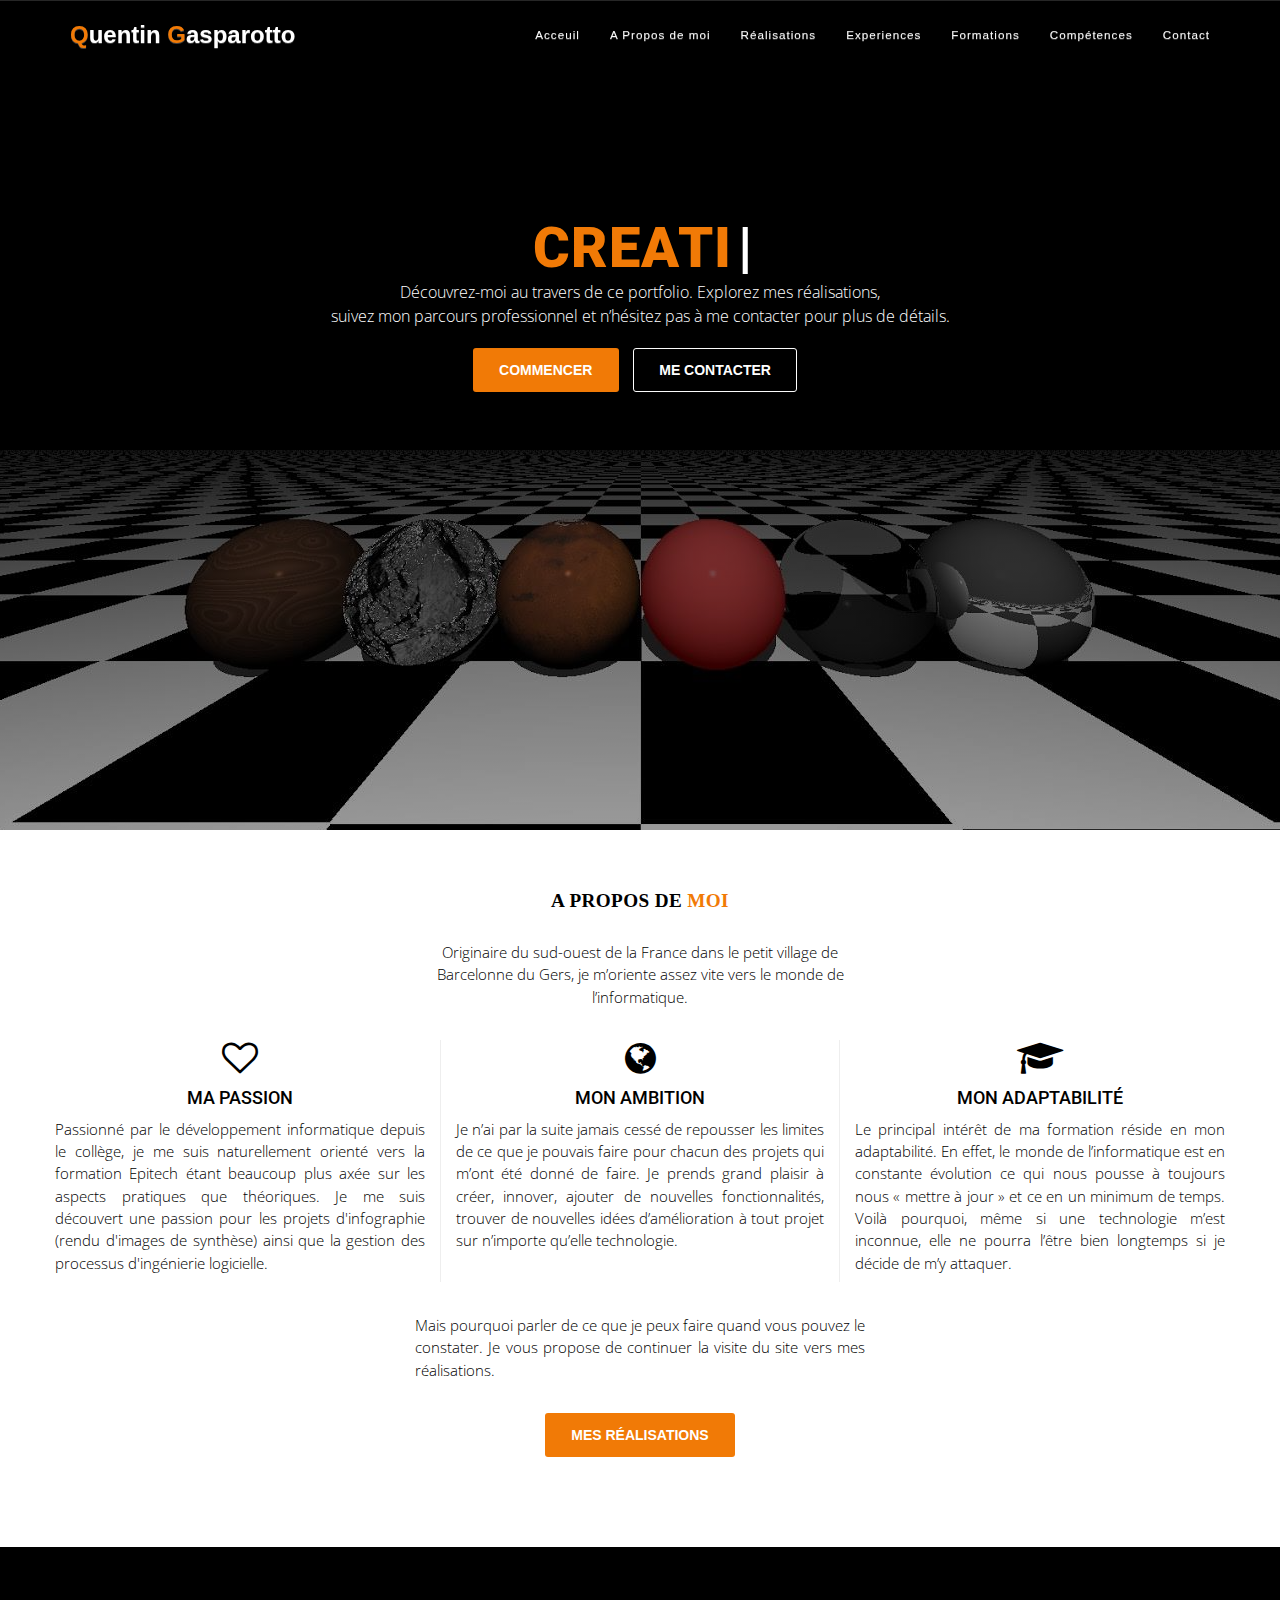
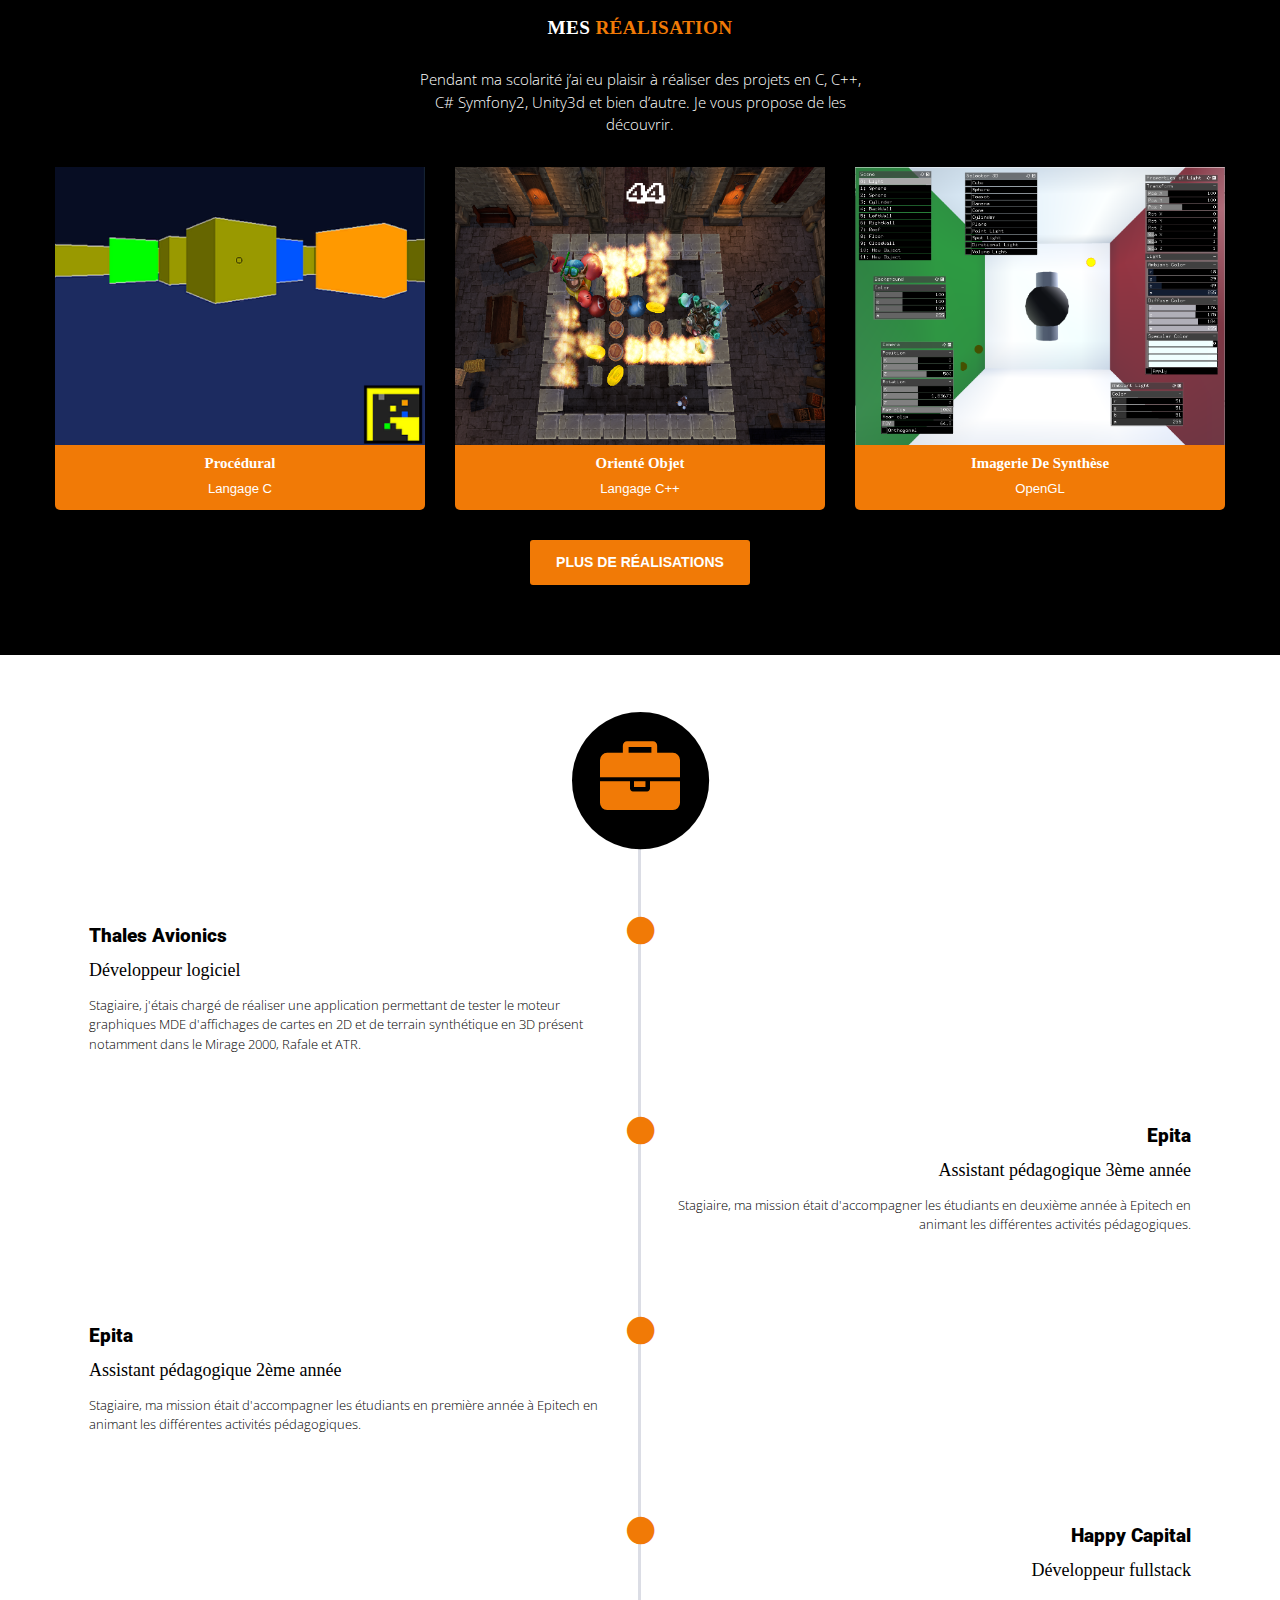
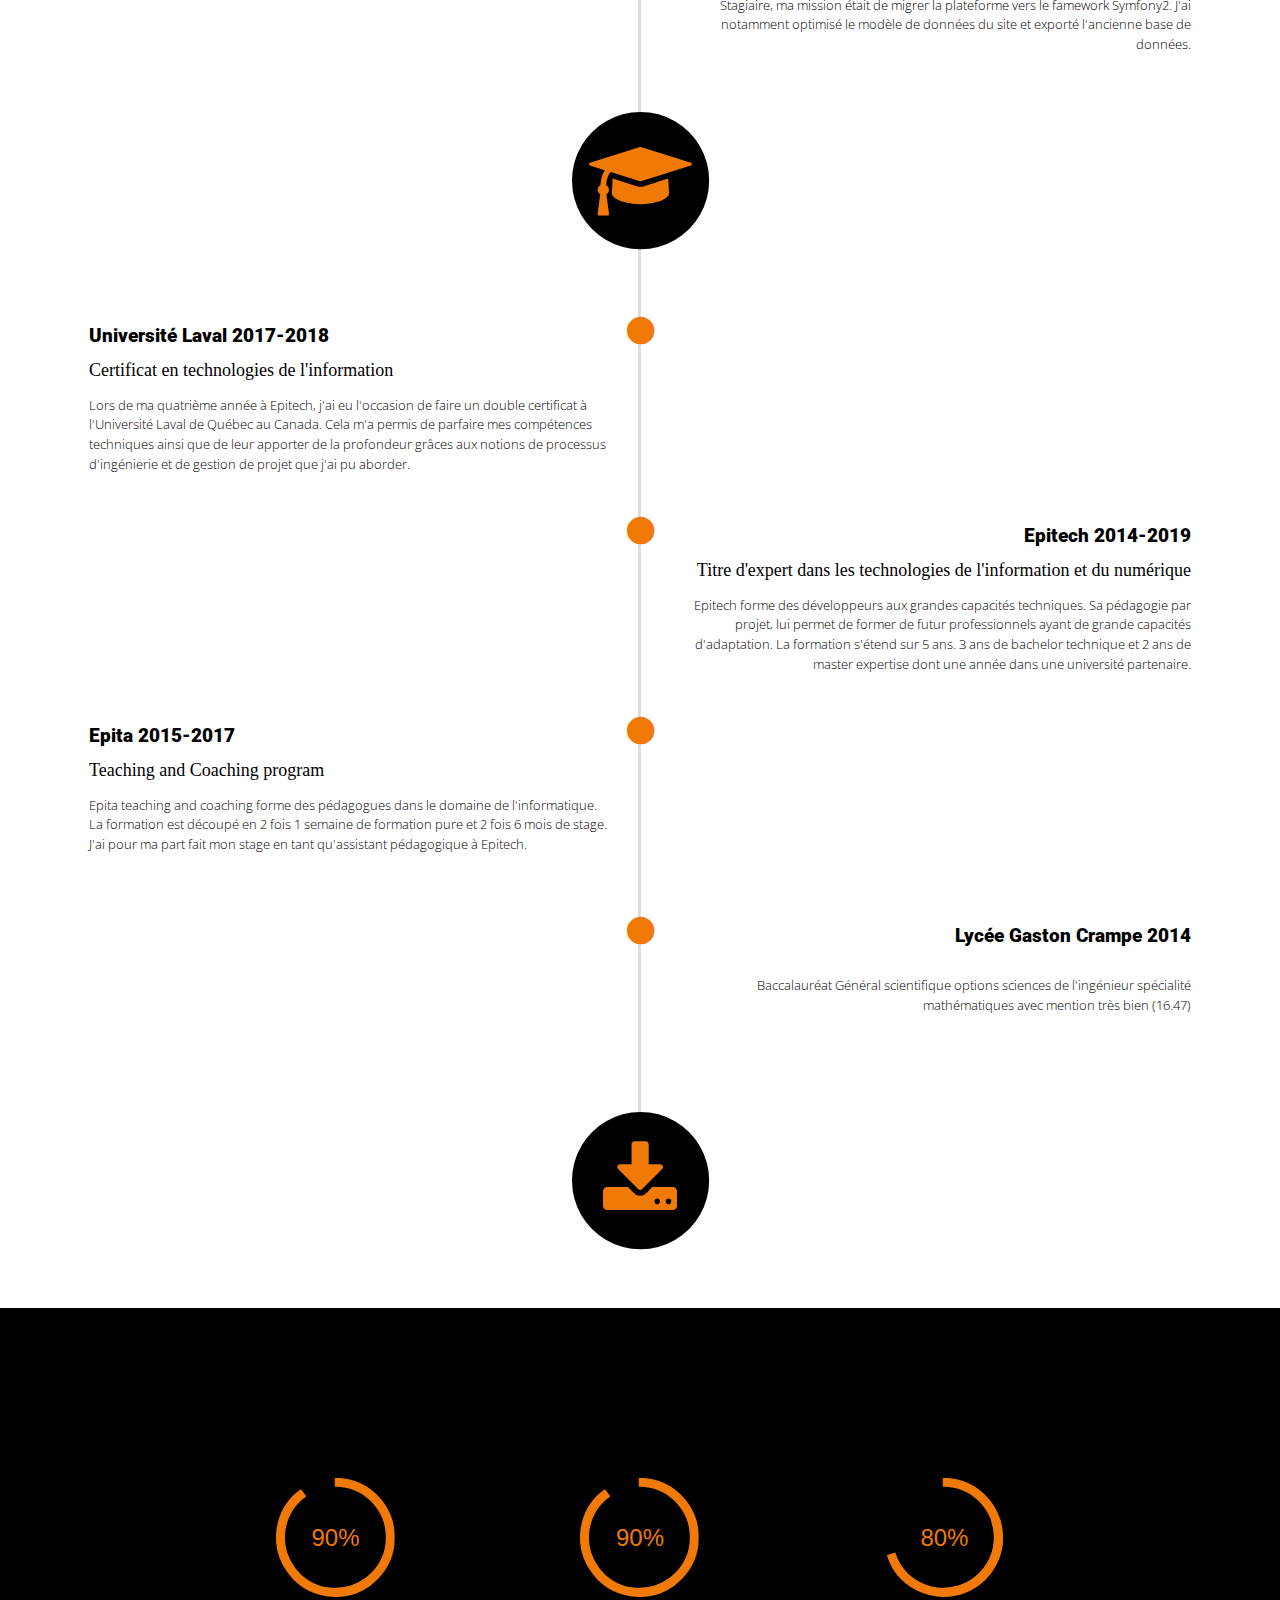
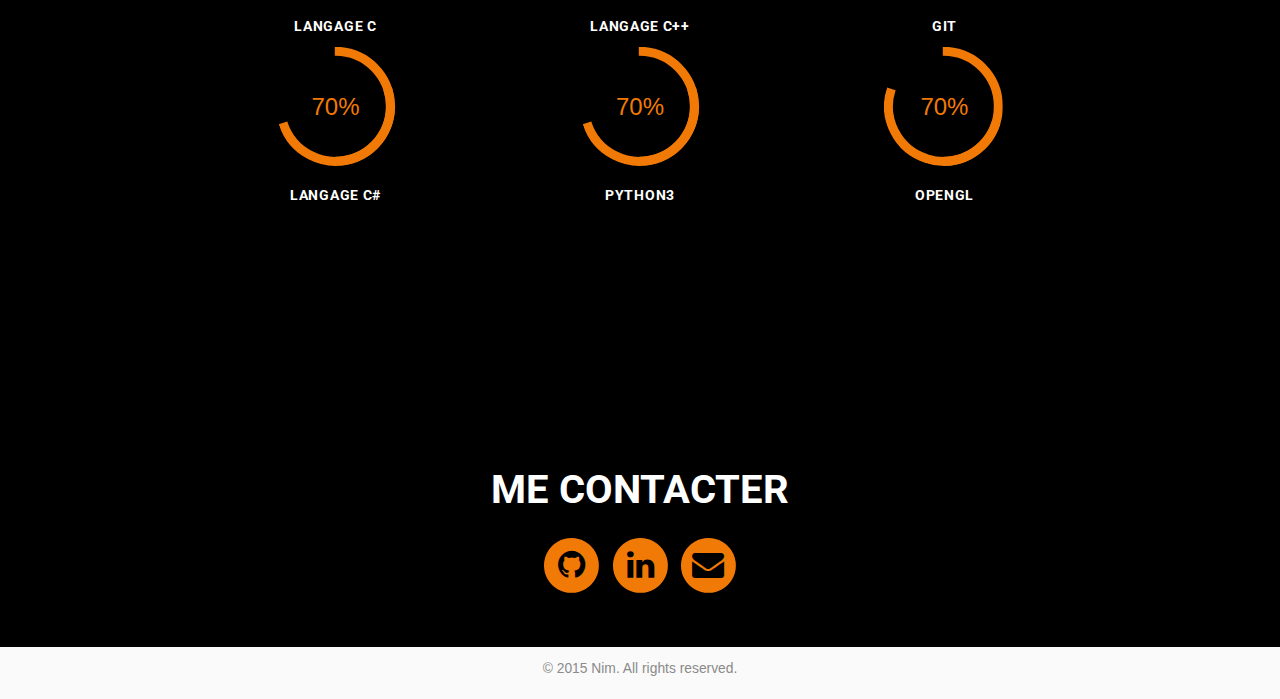
<file: index.html>
<!DOCTYPE html>
<!--
++++++++++++++++++++++++++++++++++++++++++++++++++++++
AUTHOR : Vijayan PP
PROJECT :NIM
VERSION : 1.1
++++++++++++++++++++++++++++++++++++++++++++++++++++++
-->
<html>
<head>
    <meta charset="utf-8">
    <meta name="viewport" content="width=devidev-width, initial-scale=1.0, maximum-scale=1.0, user-scalable=no">
    <meta http-equiv="X-UA-Compatible" content="IE=edge">
    <title>Quentin Gasparotto</title>

    <!-- [ FONT-AWESOME ICON ]
        =========================================================================================================================-->
    <link rel="stylesheet" type="text/css" href="library/font-awesome-4.3.0/css/font-awesome.min.css">

    <!-- [ PLUGIN STYLESHEET ]
        =========================================================================================================================-->
    <link rel="shortcut icon" type="image/x-icon" href="images/icon.png">
    <link rel="stylesheet" type="text/css" href="css/animate.css">
    <link rel="stylesheet" type="text/css" href="css/owl.carousel.css">
    <link rel="stylesheet" type="text/css" href="css/owl.theme.css">
    <link rel="stylesheet" type="text/css" href="css/magnific-popup.css">
    <!-- [ Boot STYLESHEET ]
        =========================================================================================================================-->
    <link rel="stylesheet" type="text/css" href="library/bootstrap/css/bootstrap-theme.min.css">
    <link rel="stylesheet" type="text/css" href="library/bootstrap/css/bootstrap.css">
    <!-- [ DEFAULT STYLESHEET ]
    =========================================================================================================================-->
    <link rel="stylesheet" type="text/css" href="css/style.css">
    <link rel="stylesheet" type="text/css" href="css/responsive.css">
    <link rel="stylesheet" type="text/css" href="css/color/orange.css">

    <!--Extension stylesheet-->
    <link rel="stylesheet" type="text/css" href="css/timeline.css">
    <link rel="icon" href="images/favicon.ico" />
    <link rel="stylesheet" type="text/css" href="library/circle.css">
</head>
<body >
<!-- [ LOADERs ]
================================================================================================================================-->
<div class="preloader">
    <div class="loader theme_background_color">
        <span></span>

    </div>
</div>
<!-- [ /PRELOADER ]
=============================================================================================================================-->
<!-- [WRAPPER ]
=============================================================================================================================-->
<div class="wrapper">
    <!-- [NAV]
   ============================================================================================================================-->
    <!-- Navigation
     ==========================================-->
    <nav  class="nim-menu navbar navbar-default navbar-fixed-top">
        <div class="container">
            <!-- Brand and toggle get grouped for better mobile display -->
            <div class="navbar-header">
                <button type="button" class="navbar-toggle collapsed" data-toggle="collapse" data-target="#bs-example-navbar-collapse-1">
                    <span class="sr-only">Toggle navigation</span>
                    <span class="icon-bar"></span>
                    <span class="icon-bar"></span>
                    <span class="icon-bar"></span>
                </button>
                <a class="navbar-brand" href="index.html" style="text-transform: none;"><span class="themecolor">Q</span>uentin <span class="themecolor">G</span>asparotto</a>
            </div>

            <!-- Collect the nav links, forms, and other content for toggling -->
            <div class="collapse navbar-collapse" id="bs-example-navbar-collapse-1">
                <ul class="nav navbar-nav navbar-right">
                    <li><a href="#home" class="page-scroll">Acceuil</a></li>
                    <li><a href="#about" class="page-scroll">A Propos de moi</a></li>
                    <li><a href="#work" class="page-scroll">Réalisations</a></li>
                    <li><a href="#exp" class="page-scroll">Experiences</a></li>
                    <li><a href="#formation" class="page-scroll">Formations</a></li>
                    <li><a href="#skills" class="page-scroll">Compétences</a></li>
                    <li><a href="#contact" class="page-scroll">Contact</a></li>
                </ul>
            </div><!-- /.navbar-collapse -->
        </div><!-- /.container-fluid -->
    </nav>


    <!-- [/NAV]
  ============================================================================================================================-->

    <!-- [/MAIN-HEADING]
  ============================================================================================================================-->
    <section class="main-heading" id="home">
        <div class="overlay">
            <div class="container">
                <div class="row">
                    <div class="main-heading-content col-md-12 col-sm-12 text-center">
                        <h1 class="main-heading-title"><span class="main-element themecolor" data-elements="Creatif,Ambitieux,Rigoureux"></span></h1>
                        <p class="main-heading-text">
                            Découvrez-moi au travers de ce portfolio. Explorez mes réalisations,<br/>
                            suivez mon parcours professionnel et n’hésitez pas à me contacter pour plus de détails.
                        </p>
                        <div class="btn-bar">
                            <a href="#about" class="btn btn-custom theme_background_color page-scroll">Commencer</a>
                            <a href="#contact" class="btn btn-custom-outline page-scroll">Me contacter</a>
                        </div>
                    </div>
                </div>
            </div>
        </div>

    </section>

    <!-- [/MAIN-HEADING]
    ============================================================================================================================-->


    <!-- [ABOUTME]
    ============================================================================================================================-->
    <section class="aboutus white-background black" id="about">
        <div class="container">
            <div class="row">
                <div class="col-md-12 text-center black">
                    <h3 class="title">A PROPOS DE <span class="themecolor">MOI</span></h3>
                    <p class="a-slog">
                        Originaire du sud-ouest de la France dans le petit village de Barcelonne du Gers, je m’oriente assez vite vers le monde de l’informatique.
                    </p>
                </div>
            </div>
            <div class="gap">

            </div>

            <div class="row about-box">
                <div class="col-sm-4 text-center">
                    <div class="margin-bottom">
                        <i class="fa fa-heart-o"></i>
                        <h4>MA PASSION</h4>
                        <p class="black">
                            Passionné par le développement informatique depuis le collège, je me suis naturellement orienté vers la formation Epitech étant beaucoup plus axée sur les aspects pratiques que théoriques.
                            Je me suis découvert une passion pour les projets d'infographie (rendu d'images de synthèse) ainsi que la gestion des processus d'ingénierie logicielle.
                        </p>
                    </div> <!-- / margin -->
                </div> <!-- /col -->
                <div class="col-sm-4 about-line text-center">
                    <div class="margin-bottom">
                        <i class="fa fa-globe"></i>
                        <h4>MON AMBITION</h4>
                        <p class="black">
                            Je n’ai par la suite jamais cessé de repousser les limites de ce que je pouvais faire pour chacun des projets qui m’ont été donné de faire. Je prends grand plaisir à créer, innover, ajouter de nouvelles fonctionnalités, trouver de nouvelles idées d’amélioration à tout projet sur n’importe qu’elle technologie.
                        </p>
                    </div> <!-- / margin -->
                </div><!-- /col -->
                <div class="col-sm-4 text-center">
                    <div class="margin-bottom">
                        <i class="fa fa-graduation-cap"></i>
                        <h4>MON ADAPTABILITÉ</h4>
                        <p class="black">
                            Le principal intérêt de ma formation réside en mon adaptabilité. En effet, le monde de l’informatique est en constante évolution ce qui nous pousse à toujours nous « mettre à jour » et ce en un minimum de temps. Voilà pourquoi, même si une technologie m’est inconnue, elle ne pourra l’être bien longtemps si je décide de m’y attaquer.
                        </p>
                    </div> <!-- / margin -->
                </div><!-- /col -->
                <div class="row">
                    <div class="col-md-12 text-center black">
                        <p class="a-slog">
                            Mais pourquoi parler de ce que je peux faire quand vous pouvez le constater. Je vous propose de continuer la visite du site vers mes réalisations.
                        </p>
                        <div class="gap"></div>
                        <a href="#work" class="btn btn-custom theme_background_color page-scroll">Mes réalisations</a>
                    </div>
                </div>
            </div> <!-- /row -->




        </div>
    </section>


    <!-- [/ABOUTME]
    ============================================================================================================================-->



    <!-- [RECENT-WORKS]
    ============================================================================================================================-->
    <section class="recent-works text-center" id="work">
        <div class="container">
            <div class="row">
                <div class="col-md-12">
                    <h3 class="title">Mes <span class="themecolor">Réalisation</span></h3>
                    <p class="a-slog">
                        Pendant ma scolarité j’ai eu plaisir à réaliser des projets en C, C++, C# Symfony2, Unity3d et bien d’autre. Je vous propose de les découvrir.
                    </p>
                </div>
            </div>

            <div class="gap"></div>

            <div class="row">
                <div class="col-sm-4 port-item margin-bottom">
                    <div class="item-img-wrap">
                        <img src="images/wolf/wolf_sokoban.png" class="img-responsive" alt="workimg">
                        <div class="item-img-overlay">
                            <a href="images/wolf/wolf_sokoban.png" class="show-image">
                                <span></span>
                            </a>
                        </div>
                    </div>
                    <div class="work-desc">
                        <h3>Procédural</h3>
                        <span>Langage C</span>
                    </div>
                </div> <!-- /portfolio-item -->

                <div class="col-sm-4 port-item margin-bottom">
                    <div class="item-img-wrap">
                        <img src="images/bomberman/bomberman.png" class="img-responsive" alt="workimg">
                        <div class="item-img-overlay">
                            <a href="images/bomberman/bomberman.png" class="show-image">
                                <span></span>
                            </a>
                        </div>
                    </div>
                    <div class="work-desc">
                        <h3>Orienté Objet</h3>
                        <span>Langage C++</span>
                    </div>
                </div> <!-- /portfolio-item -->

                <div class="col-sm-4 port-item margin-bottom">
                    <div class="item-img-wrap">
                        <img src="images/info/scene.PNG" class="img-responsive" alt="workimg">
                        <div class="item-img-overlay">
                            <a href="images/info/scene.PNG" class="show-image">
                                <span></span>
                            </a>
                        </div>
                    </div>
                    <div class="work-desc">
                        <h3>Imagerie de synthèse</h3>
                        <span>OpenGL</span>
                    </div>
                </div> <!-- /portfolio-item -->
            </div> <!-- /row -->

            <div class="row">
                <div class="col-md-12 text-center">
                    <a href="Portfolio-Quentin-Gasparotto.pdf" target="_blank" class="btn btn-custom theme_background_color">Plus de réalisations</a>
                </div>
            </div> <!-- /row -->

        </div> <!-- /container -->
    </section>
    <!-- / Portfolio -->


    <!-- [/OUR-RECENT WORKS]
    ============================================================================================================================-->

    <!-- [EXPERIENCE]
   ============================================================================================================================-->
    <section class="our-team white-background black">
        <div class="container">
            <div class="row text-center">

                <!-- timeline -->
                <div id="experience-timeline" class="timeline">
                    <!-- Experience section -->
                    <div id="exp" class="timeline-section timeline-row">
                        <div class="timeline-cursor fa-stack fa-5x">
                            <i class="fa fa-circle fa-stack-2x"></i>
                            <i class="fa fa-briefcase fa-stack-1x themecolor"></i>
                        </div>
                    </div>

                    <!-- Experiences -->
                    <div class="timeline-section timeline-row">
                        <div class="timeline-inner-section left">
                            <h3 class="timeline-title">Thales Avionics</h3>
                            <h4 class="timeline-subtitle">Développeur logiciel</h4>
                            <p class="timeline-description">
                                Stagiaire, j'étais chargé de réaliser une application permettant de tester
                                le moteur graphiques MDE d'affichages de cartes en 2D et de terrain synthétique en 3D
                                présent notamment dans le Mirage 2000, Rafale et ATR.
                            </p>
                        </div>
                        <div class="timeline-cursor fa fa-circle fa-2x themecolor"></div>
                    </div>
                    <div class="timeline-section timeline-row">
                        <div class="timeline-inner-section right">
                            <h3 class="timeline-title">Epita</h3>
                            <h4 class="timeline-subtitle">Assistant pédagogique 3ème année</h4>
                            <p class="timeline-description">
                                Stagiaire, ma mission était d'accompagner les étudiants en deuxième
                                année à Epitech en animant les différentes activités pédagogiques.
                            </p>
                        </div>
                        <div class="timeline-cursor fa fa-circle fa-2x themecolor"></div>
                    </div>
                    <div class="timeline-section timeline-row">
                        <div class="timeline-inner-section left">
                            <h3 class="timeline-title">Epita</h3>
                            <h4 class="timeline-subtitle">Assistant pédagogique 2ème année</h4>
                            <p class="timeline-description">
                                Stagiaire, ma mission était d'accompagner les étudiants en première
                                année à Epitech en animant les différentes activités pédagogiques.
                            </p>
                        </div>
                        <div class="timeline-cursor fa fa-circle fa-2x themecolor"></div>
                    </div>
                    <div class="timeline-section timeline-row">
                        <div class="timeline-inner-section right">
                            <h3 class="timeline-title">Happy Capital</h3>
                            <h4 class="timeline-subtitle">Développeur fullstack</h4>
                            <p class="timeline-description">
                                Stagiaire, ma mission était de migrer la plateforme vers le famework
                                Symfony2. J'ai notamment optimisé le modèle de données du site et
                                exporté l'ancienne base de données.
                            </p>
                        </div>
                        <div class="timeline-cursor fa fa-circle fa-2x themecolor"></div>
                    </div>




                    <!-- Education section -->
                    <div id="formation" class="timeline-section timeline-row">
                        <div class="timeline-cursor fa-stack fa-5x">
                            <i class="fa fa-circle fa-stack-2x"></i>
                            <i class="fa fa-graduation-cap fa-stack-1x themecolor"></i>
                        </div>
                    </div>

                    <!-- Grades -->
                    <div class="timeline-section timeline-row">
                        <div class="timeline-inner-section left">
                            <h3>Université Laval 2017-2018</h3>
                            <h4>Certificat en technologies de l'information</h4>
                            <p>
                                Lors de ma quatrième année à Epitech, j'ai eu l'occasion de faire un double certificat
                                à l'Université Laval de Québec au Canada. Cela m'a permis de parfaire mes compétences
                                techniques ainsi que de leur apporter de la profondeur grâces aux notions de processus
                                d'ingénierie et de gestion de projet que j'ai pu aborder.
                            </p>
                        </div>
                        <div class="timeline-cursor fa fa-circle fa-2x themecolor"></div>
                    </div>
                    <div class="timeline-section timeline-row">
                        <div class="timeline-inner-section right">
                            <h3>Epitech 2014-2019</h3>
                            <h4>Titre d'expert dans les technologies de l'information et du numérique</h4>
                            <p>
                                Epitech forme des développeurs aux grandes capacités techniques.
                                Sa pédagogie par projet, lui permet de former de futur professionnels
                                ayant de grande capacités d'adaptation. La formation s'étend sur 5 ans.
                                3 ans de bachelor technique et 2 ans de master expertise dont une année dans
                                une université partenaire.
                            </p>
                        </div>
                        <div class="timeline-cursor fa fa-circle fa-2x themecolor"></div>
                    </div>
                    <div class="timeline-section timeline-row">
                        <div class="timeline-inner-section left">
                            <h3>Epita 2015-2017</h3>
                            <h4>Teaching and Coaching program</h4>
                            <p>
                                Epita teaching and coaching forme des pédagogues dans le domaine de l'informatique.
                                La formation est découpé en 2 fois 1 semaine de formation pure et 2 fois
                                6 mois de stage. J'ai pour ma part fait mon stage en tant qu'assistant pédagogique
                                à Epitech.
                            </p>
                        </div>
                        <div class="timeline-cursor fa fa-circle fa-2x themecolor"></div>
                    </div>
                    <div class="timeline-section timeline-row">
                        <div class="timeline-inner-section right">
                            <h3>Lycée Gaston Crampe 2014</h3>
                            <h4></h4>
                            <p>
                                Baccalauréat Général scientifique options sciences de l'ingénieur
                                spécialité mathématiques avec mention très bien (16.47)
                            </p>
                        </div>
                        <div class="timeline-cursor fa fa-circle fa-2x themecolor"></div>
                    </div>

                    <div class="timeline-section">
                        <div class="timeline-cursor fa-stack fa-5x">
                            <a href="CV-Quentin-Gasparotto-Dev.pdf" target="_blank" style="color: black;">
                                <i class="fa fa-circle fa-stack-2x"></i>
                                <i class="fa fa-download fa-stack-1x themecolor"></i>
                            </a>
                        </div>
                    </div>
                </div>
            </div>
        </div>
    </section>

    <!-- [/EXPERIENCE]
    ============================================================================================================================-->

    <!-- [CONTACT]
    ============================================================================================================================-->
    <section class="inspiration" id="skills">
        <div class="overlay">
            <div class="container">
                <div class="row text-center">

                    <!--===================    C     ========================-->

                    <div class="col-md-3 col-sm-6" style="display: inline-block;float:none;">
                        <div class="our-stats-box text-center">
                            <div class="c100 p90 themecolor" style="float:none;margin:0;display: inline-block;">
                                <span>90%</span>
                                <div class="slice">
                                    <div class="bar"></div>
                                    <div class="fill"></div>
                                </div>
                            </div>
                            <div class="our-stat-info">
                                <h5>Langage C</h5>
                            </div>
                        </div>
                    </div>

                    <!--===================    C++   ========================-->

                    <div class="col-md-3 col-sm-6" style="display: inline-block;float:none;">
                        <div class="our-stats-box text-center">
                            <div class="c100 p90 themecolor" style="float:none;margin:0;display: inline-block;">
                                <span>90%</span>
                                <div class="slice">
                                    <div class="bar"></div>
                                    <div class="fill"></div>
                                </div>
                            </div>
                            <div class="our-stat-info">
                                <h5>Langage C++</h5>
                            </div>
                        </div>
                    </div>

                    <!--===================    Git    ========================-->

                    <div class="col-md-3 col-sm-6" style="display: inline-block;float:none;">
                        <div class="our-stats-box text-center">
                            <div class="c100 p70 themecolor" style="float:none;margin:0;display: inline-block;">
                                <span>80%</span>
                                <div class="slice">
                                    <div class="bar"></div>
                                    <div class="fill"></div>
                                </div>
                            </div>
                            <div class="our-stat-info">
                                <h5>Git</h5>
                            </div>
                        </div>
                    </div>

                    <!--===================    C#    ========================-->

                    <div class="col-md-3 col-sm-6" style="display: inline-block;float:none;">
                        <div class="our-stats-box text-center">
                            <div class="c100 p70 themecolor" style="float:none;margin:0;display: inline-block;">
                                <span>70%</span>
                                <div class="slice">
                                    <div class="bar"></div>
                                    <div class="fill"></div>
                                </div>
                            </div>
                            <div class="our-stat-info">
                                <h5>Langage C#</h5>
                            </div>
                        </div>
                    </div>

                    <!--=================   Python    ======================-->

                    <div class="col-md-3 col-sm-6" style="display: inline-block;float:none;">
                        <div class="our-stats-box text-center">
                            <div class="c100 p70 themecolor" style="float:none;margin:0;display: inline-block;">
                                <span>70%</span>
                                <div class="slice">
                                    <div class="bar"></div>
                                    <div class="fill"></div>
                                </div>
                            </div>
                            <div class="our-stat-info">
                                <h5>Python3</h5>
                            </div>
                        </div>
                    </div>

                    <!--=================    OpenGL   ====================-->

                    <div class="col-md-3 col-sm-6" style="display: inline-block;float:none;">
                        <div class="our-stats-box text-center">
                            <div class="c100 p80 themecolor" style="float:none;margin:0;display: inline-block;">
                                <span>70%</span>
                                <div class="slice">
                                    <div class="bar"></div>
                                    <div class="fill"></div>
                                </div>
                            </div>
                            <div class="our-stat-info">
                                <h5>OpenGL</h5>
                            </div>
                        </div>
                    </div>
                </div>
            </div>
            <div class="row" style="margin: 50px 0;" id="contact">
                <article class="col-md-12 text-center">
                    <div class="intermediate-container">
                        <div class="heading">
                            <h2>Me contacter</h2>
                        </div>
                        <div class="fa fa-stack fa-2x">
                            <a href="https://github.com/GasparQ" target="_blank" style="color: black;">
                                <i class="fa fa-circle fa-stack-2x themecolor"></i>
                                <i class="fa fa-github fa-stack-1x"></i>
                            </a>
                        </div>
                        <div class="fa fa-stack fa-2x">
                            <a href="https://www.linkedin.com/in/quentin-gasparotto/" target="_blank" style="color: black;">
                                <i class="fa fa-circle fa-stack-2x themecolor"></i>
                                <i class="fa fa-linkedin fa-stack-1x"></i>
                            </a>
                        </div>
                        <div class="fa fa-stack fa-2x">
                            <a href="mailto:quentin.gasparotto@epitech.eu" target="_blank" style="color: black;">
                                <i class="fa fa-circle fa-stack-2x themecolor"></i>
                                <i class="fa fa-envelope fa-stack-1x"></i>
                            </a>
                        </div>
                    </div>
                </article>
            </div>
        </div>
    </section>

    <!-- [/CONTACT]
    ============================================================================================================================-->

    <!-- [FOOTER]
    ============================================================================================================================-->

    <footer class="site-footer section-spacing text-center " id="eight">
        <div class="container">
            <div class="row">
                <div class="col-md-4" style="display: inline-block;float: none;"> <small>&copy; 2015 Nim. All rights reserved.</small></div>
            </div>
        </div>
    </footer>

    <!-- [/FOOTER]
    ============================================================================================================================-->



</div>


<!-- [ /WRAPPER ]
=============================================================================================================================-->

<!-- [ DEFAULT SCRIPT ] -->
<script src="library/modernizr.custom.97074.js"></script>
<script src="library/jquery-1.11.3.min.js"></script>
<script src="library/bootstrap/js/bootstrap.js"></script>
<script type="text/javascript" src="js/jquery.easing.1.3.js"></script>
<!-- [ PLUGIN SCRIPT ] -->
<script src="library/vegas/vegas.min.js"></script>
<script src="js/plugins.js"></script>
<!-- [ TYPING SCRIPT ] -->
<script src="js/typed.js"></script>
<!-- [ COUNT SCRIPT ] -->
<script src="js/fappear.js"></script>
<script src="js/jquery.countTo.js"></script>
<!-- [ SLIDER SCRIPT ] -->
<script src="js/owl.carousel.js"></script>
<script src="js/jquery.magnific-popup.min.js" type="text/javascript"></script>
<script type="text/javascript" src="js/SmoothScroll.js"></script>

<!-- [ COMMON SCRIPT ] -->
<script src="js/common.js"></script>

</body>


</html>
</file>
<file: css/style.css>
/*
++++++++++++++++++++++++++++++++++++++++++++++++++++++
AUTHOR : Vijayan PP
PROJECT : Nim-MUTLIT PURPOSE LANDING PAGE TEMPLATE
VERSION : 1.1
++++++++++++++++++++++++++++++++++++++++++++++++++++++
*/



/*++++++++++++++++++++++++++++++++++++++++++++++++++++++
	INDEX
++++++++++++++++++++++++++++++++++++++++++++++++++++++
	1> IMPORT FONTS
	2> RESET
	3> GENERAL
        4> TYPOGRAPHY
        5> BUTTON
        6> PRELOADER
	7> NAVIGATION
        8> MAIN HEADER
        9> ABOUT US
       10> OUR WORKS
       11> OUR TEAM
       12> INSPIRATION
       13> TESTIMONIAL
       14> OUR STATS      
       15> SERVICES
       16> CONTACT US
       17> SITE-FOOTER
       18> ANIMATION

       
-------------------------------------------------------*/





/*++++++++++++++++++++++++++++++++++++++++++++++++++++++
	IMPORT FONTS
++++++++++++++++++++++++++++++++++++++++++++++++++++++*/
@import url('http://fonts.googleapis.com/css?family=Roboto:400,900italic,900,700italic,700,500italic,500,400italic,300italic,300,100italic,100');
@import url('http://fonts.googleapis.com/css?family=Open+Sans:300italic,400italic,600italic,700italic,800italic,400,300,600,700,800');


/*++++++++++++++++++++++++++++++++++++++++++++++++++++++
	RESET
++++++++++++++++++++++++++++++++++++++++++++++++++++++*/

*{ 
	padding: 0; 
	margin: 0; 
	vertical-align: baseline; 
}

html
{
    -webkit-font-smoothing:antialiased;
}

body,div,dl,dt,dd,ul,ol,li,h1,h2,h3,h4,h5,h6,pre,form,fieldset,p,blockquote,hr,th,td {
	margin:0; 
	padding:0;
}

/*++++++++++++++++++++++++++++++++++++++++++++++++++++++
	GENERAL
++++++++++++++++++++++++++++++++++++++++++++++++++++++*/
body {
	color: #fff;
	font: normal 16px "Roboto", "Helvetica Neue", Helvetica, Arial, sans-serif;
	font-weight: 300;
	background-color: #000;
	overflow-x: hidden;
	line-height: 1.5;
        font-family: 'Lato', sans-serif;
	text-rendering: optimizeLegibility !important;
	-webkit-font-smoothing: antialiased !important;
	
}



h1 strong{
	font-weight: 900;
}
h2{
	;
	line-height: 20px;
	margin:  0;
}
h3{
font-size: 1.2em;
font-weight: 900;
}

h5{
	
	font-weight: 700;
	line-height: 20px;
}
p {
    font-family: 'Open Sans', sans-serif;
    font-size:0.93em;
}


a{ 
  text-decoration: none !important;
  transition:all 0.3s linear;
  -webkit-transition:all 0.3s linear;
  -moz-transition:all 0.3s linear;
  -ms-transition:all 0.3s linear;
   -o-transition:all 0.3s linear;
  
}
ul
{
    list-style: none;
    margin:0;
    padding:0;
}
.text-capitalize
{
    text-transform: uppercase;
}

p.intro{
	font-size:0.9em;
	margin: 14px 0;
	line-height: 24px;
	font-family: 'Open Sans', sans-serif;
}
.relative
{
    position:relative;
}
.wrapper
{
    width:100%;
    height:100%;
    position:relative;
    
}

.rightText
{
text-align:justify;
}
.leftText
{
  text-align:left;
}
.RightText
{
   text-align:right;
}
.top10
{
    margin-top:1.2em;
}
.top20
{
  margin-top:1.3em;
}
.top30
{
  margin-top:2em;
}
.top40
{
    margin-top:2.2em;
}

.margin-top {
	margin-top: 30px;
}
.margin-bottom {
	margin-bottom: 30px;
}

.a-slog {
	font-size:0.93em;
	max-width: 450px;
	margin:0 auto;
        padding-top:10px;
}

.gap
{
    width:100%;
    height:2em;
}
.title {
	font-weight: 700;
	letter-spacing: 0.02em;
	text-transform: uppercase;
	font-family: 'Roboto Slab', serif;
	margin-bottom: 20px;
}
.scroll-block {
  height: 100%;
  overflow-x: hidden;
  overflow-y: auto;
  -webkit-overflow-scrolling: touch;
}
/*	TYPOGRAPHY
------------------------------*/
h1, h2, h3, h4, h5, h6,
.h1, .h2, .h3, .h4, .h5, .h6{
	font-family: 'Roboto', sans-serif;
	margin: 0;
}

/*	BUTTON
------------------------------*/
.btn {
    font-size: 14px;
    font-family: 'Source Sans Pro', sans-serif;
    text-transform: uppercase;
    border-radius: 0;
}
.btn:focus,.btn:active {
    outline: none;
    color: #ffffff;
}
.btn-custom{
	border-radius: 3px;
	padding: 0.8em 1.8em;
	color: #fff;
	font-weight: 700;
	-webkit-transition: all .5s ease-out;
	-moz-transition: all .5s ease-out;
	transition: all .5s ease-out;
	text-transform: uppercase;
}
.btn-custom:hover,.btn-custom:focus{
    color: #fff;
}
.btn-custom-outline {
	border-radius: 3px;
	padding: 0.8em 1.8em;
	color: #fff;
	font-weight: 700;
	-webkit-transition: all .5s ease-out;
	transition: all .5s ease-out;
	text-transform: uppercase;
	background-color: transparent;
	border-color: #ffffff;
}
.btn-custom-outline:hover,.btn-custom-outline:focus{
	color: #ffffff;
	background-color: rgba(255,255,255,.5);
}
.btn-bar a{
	margin-right: 10px;
}

/*	PRELOADER
------------------------------*/

div.preloader {
    position: fixed;
    left: 0;
    top: 0;
    z-index: 9999;
    width: 100%;
    height: 100%;
    overflow: visible;
    background-color: #f7f7f7;
}

@-webkit-keyframes loader {
    0%, 10%, 100% {
        width: 80px;
        height: 80px;
    }
    65% {
        width: 150px;
        height: 150px;
    }
}

@keyframes loader {
    0%, 10%, 100% {
        width: 80px;
        height: 80px;
    }
    65% {
        width: 150px;
        height: 150px;
    }
}

.loader {
    position: absolute;
    top: 50%;
    left: 50%;
    width: 80px;
    height: 80px;
    -webkit-transform: translate(-50%, -50%) rotate(45deg) translate3d(0, 0, 0);
    transform: translate(-50%, -50%) rotate(45deg) translate3d(0, 0, 0);
    -webkit-animation: loader 1.2s infinite ease-in-out;
    animation: loader 1.2s infinite ease-in-out;
    border-radius:50%;
    -webkit-border-radius:50%;
    -moz-border-radius:50%;
}

.loader span {
    position: absolute;
    display: block;
    width: 40px;
    height: 40px;
    left:50%;
    margin-left:-20px;
    top:50%;
    margin-top:20px;
    border-radius:50%;
    -webkit-animation: loaderBlock 1.2s infinite ease-in-out both;
    animation: loaderBlock 1.2s infinite ease-in-out both;
    background:#000;
}

.loader span:nth-child(1) {
    top: 0;
    left: 0;
}

.loader span:nth-child(2) {
    top: 0;
    right: 0;
    -webkit-animation: loaderBlockInverse 1.2s infinite ease-in-out both;
    animation: loaderBlockInverse 1.2s infinite ease-in-out both;
}

.loader span:nth-child(3) {
    bottom: 0;
    left: 0;
    -webkit-animation: loaderBlockInverse 1.2s infinite ease-in-out both;
    animation: loaderBlockInverse 1.2s infinite ease-in-out both;
}

.loader span:nth-child(4) {
    bottom: 0;
    right: 0;
}


/*	RAMSH-STYLE STARTS HERE
------------------------------*/
 
/* Navigation */
.nim-menu{
	padding: 10px;
	transition: all 0.8s;
        background:#000;
        border-bottom:none;
        transition:all 0.4s ease-in;
        -webkit-transition:all 0.4s ease-in;
        -moz-transition:all 0.4s ease-in;
        -ms-transition:all 0.4s ease-in;

         
}

.nim-menu a.navbar-brand {
text-transform: uppercase;
font-size: 1.5em;
font-weight: 900;
color:#fff;
}



.nim-menu.navbar-default .navbar-nav > li > a {
	
	color: #fafafa;
	letter-spacing: 1px;
        font-size:.73em;
       //text-shadow:1px 0px rgba(0,0,0,0.5);
}

.navbar-default .navbar-nav > .active > a, 
.navbar-default .navbar-nav > .active > a:hover, 
.navbar-default .navbar-nav > .active > a:focus {
	
	background-color: transparent;
	font-weight: 700;
        
}

.navbar-toggle {
	border-radius:20%;
        transition:all 1s;
        
	}
.navbar-default .navbar-toggle:hover, 
.navbar-default .navbar-toggle:focus {
	box-shadow:2px 2px 3px 3px rgba(0,0,0,0.4);
        -webkit-box-shadow:2px 2px 3px 3px rgba(0,0,0,0.4);
        -moz-box-shadow:2px 2px 3px 3px rgba(0,0,0,0.4);
        -ms-box-shadow:2px 2px 3px 3px rgba(0,0,0,0.4);
	}
.navbar-default .navbar-toggle:hover>.icon-bar {
	background-color: #FFF;
	}
        
        
       
/*	MAIN HEADING
------------------------------*/



.main-heading
{
    background-size:cover;
    background: url(../images/rt/light_effect.jpg) no-repeat fixed center center;
    color: #cfcfcf;
        margin-top:80px;
}

.overlay{
	background: -moz-linear-gradient(top,  rgba(0,0,0,0.8) 0%, rgba(0,0,0,0.73) 17%, rgba(0,0,0,0.66) 35%, rgba(0,0,0,0.55) 62%, rgba(0,0,0,0.4) 100%); /* FF3.6+ */
	background: -webkit-gradient(linear, left top, left bottom, color-stop(0%,rgba(0,0,0,0.8)), color-stop(17%,rgba(0,0,0,0.73)), color-stop(35%,rgba(0,0,0,0.66)), color-stop(62%,rgba(0,0,0,0.55)), color-stop(100%,rgba(0,0,0,0.4))); /* Chrome,Safari4+ */
	background: -webkit-linear-gradient(top,  rgba(0,0,0,0.8) 0%,rgba(0,0,0,0.73) 17%,rgba(0,0,0,0.66) 35%,rgba(0,0,0,0.55) 62%,rgba(0,0,0,0.4) 100%); /* Chrome10+,Safari5.1+ */
	background: -o-linear-gradient(top,  rgba(0,0,0,0.8) 0%,rgba(0,0,0,0.73) 17%,rgba(0,0,0,0.66) 35%,rgba(0,0,0,0.55) 62%,rgba(0,0,0,0.4) 100%); /* Opera 11.10+ */
	background: -ms-linear-gradient(top,  rgba(0,0,0,0.8) 0%,rgba(0,0,0,0.73) 17%,rgba(0,0,0,0.66) 35%,rgba(0,0,0,0.55) 62%,rgba(0,0,0,0.4) 100%); /* IE10+ */
	background: linear-gradient(to bottom,  rgba(0,0,0,0.8) 0%,rgba(0,0,0,0.73) 17%,rgba(0,0,0,0.66) 35%,rgba(0,0,0,0.55) 62%,rgba(0,0,0,0.4) 100%); /* W3C */
	filter: progid:DXImageTransform.Microsoft.gradient( startColorstr='#cc000000', endColorstr='#66000000',GradientType=0 ); /* IE6-9 */
	//background-attachment: fixed;
        height:auto;
        height:100%;
        position:relative;
}

.overlay > .container
{
    padding:170px 0px;    
}

.main-heading >.overlay
{
    height: 750px;
}
p.lead
{
   position:relative;
   top:5px;
   color:#e3e3e3;
   font-size:0.93em;
   
}

.main-heading-content {
	-webkit-transform: translateY(-50%);
	-ms-transform: translateY(-50%);
	transform: translateY(-50%);
	position: absolute;
	top: 30%;
	left: 0;
	right: 0;
}

.main-heading-title {
	font-weight: 900;
	color: #ffffff;
	text-transform: uppercase;
	font-size:3.5em;
	text-shadow: rgba(0,0,0,0.498039) 2px 2px 2px;
	letter-spacing: 0.02em;
	
}
.main-heading-title span {
	margin-left: 6px;
}
.main-heading-text {
	font-size: 16px;
	color: #ffffff;
	margin-bottom: 20px;
}
.main-cursor {
	opacity: 1;
	-webkit-animation: blink .6s infinite;
	-moz-animation: blink .6s infinite;
	-ms-animation: blink .6s infinite;
	-o-animation: blink .6s infinite;
	animation: blink .6s infinite;
}

/*----------------ABOUT US

-------------------------------------------------------*/
.aboutus>.container
{
    padding:60px 0;
  
}



 .about-box {
	overflow: hidden;
	clear: both;
	margin-bottom: 30px;
}
.about-box i {
	font-size: 36px;
}
.about-box .about-line {
	border-left: 1px solid #eee;
	border-right: 1px solid #eee;
}
.about-box h4
{
    padding-top:10px;
}
.about-box p{
	font-size:0.93em;
        padding-top:10px;
    text-align: justify;
}

/*----------------OUR WORKS

-------------------------------------------------------*/

.recent-works>.container
{
    padding:70px 0px;
}

.item-img-wrap{
    position: relative;
    text-align: center;
    overflow: hidden;
}
.item-img-wrap img{
    -webkit-transition:all 200ms linear; 
    -moz-transition:all 200ms linear; 
    -o-transition:all 200ms linear; 
    -ms-transition:all 200ms linear; 
    transition:all 200ms linear; 
   
}
.item-img-overlay{
    position: absolute;
    width:100%;
    height: 100%;
    left: 0;
    top: 0;
    
}
.item-img-overlay span{
    width: 100%;
    height: 100%;
    position: absolute;
    top: 0;
    left: 0;
    background:#222 url("../images/plus.png") center center no-repeat;
    -ms-filter: "progid:DXImageTransform.Microsoft.Alpha(Opacity=0)";
    filter: alpha(opacity=0);
    opacity: 0;
    z-index:99;
    -webkit-transition: opacity 250ms linear;
    transition: opacity 250ms linear;
}
.item-img-wrap:hover .item-img-overlay span{
    opacity: 0.6;
   
}
.item-img-wrap:hover img{
    -moz-transform: scale(1.1); 
    -webkit-transform: scale(1.1); 
    -o-transform: scale(1.1); 
    transform: scale(1.1); 
}

.work-desc{
    width: 100%;
    padding: 10px 20px;
    border-top: none;
    -webkit-border-bottom-right-radius: 5px;
	-webkit-border-bottom-left-radius: 5px;
	-moz-border-radius-bottomright: 5px;
	-moz-border-radius-bottomleft: 5px;
	border-bottom-right-radius: 5px;
	border-bottom-left-radius: 5px;
    position: relative;
}
.work-desc h3{
    margin: 0;
    padding: 0;
    font-size: 0.93em;
    font-weight: 700;
    text-transform: capitalize;
    font-family: 'Roboto Slab', serif;
    margin-bottom: 5px;
    
}

.work-desc h3 a
{
    color:#fff;
}
.work-desc span {
	margin-top: 10px;
        font-size:0.82em;
}



/*----------------OUR TEAM

-------------------------------------------------------*/
.our-team>.container
{
    padding:70px 0px;
}

.our-team h4  {
    font-family: 'Roboto Slab', serif;
   }

.our-team h4,.our-team h5
{
    padding-top:15px;
}
.our-team p{
	font-size:0.83em;
        padding-top:15px;
}
.list-inline a
{
    color:#000;
}

/*----------------INSPIRATION

-------------------------------------------------------*/
.inspiration
{
 background:url("../images/rt/rt_reflect.jpg");
 background-position: center center;
 background-attachment: fixed;
 background-size:cover;
}
.inspiration >.overlay.container
{
    padding:80px 0px;
}

.subheading h4 {
	color: #ffffff;
	font-style: italic;
	font-family: 'Roboto Slab', serif;
}
.intermediate-container .heading h2 {
	font-size: 40px;
	line-height: 47px;
	text-transform: uppercase;
	margin-top: 30px;
	color: #ffffff;
	margin-bottom: 20px;
	font-weight: 700;
}

/*	TESTIMONIAL
------------------------------*/
.client-testimonial
{
 background:url("../images/img-2.jpg");
 background-position: center center;
 background-attachment: fixed;
 background-size:cover;
}

.client-testimonial .container
{
 padding:70px 0px;
}


#testimonial {
	padding: 30px 0;
}
#testimonial .item{
    display: block;
    width: 100%;
    height: auto;
}

#testimonial .item p {
	font-weight: 400;
	margin: 30px 0;
	color: #d1d1d1;
}

/*	STATS
------------------------------*/
.our-stats {
    background: #35434f;
}

.our-stats>.container
{
    padding:60px 0px;
}

.our-stat-icon .fa {
    font-size: 60px;
    color: #fff;
    line-height: 90px;
}

.our-stat-info span {
    color: #fff;
    font-size: 32px;
    margin: 1em 0;
    line-height: 60px;
}

.our-stat-info h5 {
    color: #fff;
    line-height: 3em;
    text-transform: uppercase;
    letter-spacing: 0.05em;
    margin: 0 0;
}

/*  Services
----------------------------------------------------------------------------- */
.services >.container
{
    padding:60px;
}

.nim-service i.fa {
	float: left;
	font-size:1.6em;
	width: 70px;
        height:70px;
        background:#000;
        border-radius:50%;
        color:#fff; 
        text-align: center;
        padding-top:25px;
        transition:all 200ms ease-in;
        -webkit-transition:all 200ms ease-in;
        -moz-transition:all 200ms ease-in;
        -ms-transition:all 200ms ease-in;
}
.nim-service .nim-service-detail {
	margin-left:90px;
}
.nim-service .nim-service-detail h4 {
font-family: 'Roboto Slab', serif;
}
.nim-service .nim-service-detail p {
	color: #9aa7af;
        margin-top:10px;
        font-size:0.83em;
        color:#202020;
}

.nim-service:hover>i.fa
{
    background:#fff;
    color:#000;
    box-shadow:2px 3px 5px 8px rgba(0,0,0,0.3);
    -webkit-box-shadow:2px 3px 5px 2px rgba(0,0,0,0.3);
    -moz-box-shadow:2px 3px 5px 2px rgba(0,0,0,0.3);
    -ms-box-shadow:2px 3px 5px 2px rgba(0,0,0,0.3);
}

/*----------------CONTACTUS

-------------------------------------------------------*/
.sub-form
{
    background:#222;
}
.sub-form>.container
{
    padding:80px 0px;
}

.form-control::-webkit-input-placeholder {
 color: #8A8A8A;
}
 .form-control:-moz-placeholder {
 color: #8A8A8A;
}
 .form-control::-moz-placeholder {
 color: #8A8A8A;
}
 .form-control:-ms-input-placeholder {
 color: #8A8A8A;
}

.form-control {
  background-color: #222;
  color: #4c4c4c;
  box-shadow: none;
  height: 60px;
  font-weight: 400;
  font-size: 16px;
  padding: 0 1.5em;
}
#mc-form
{
    margin-top:50px;
    margin-left:auto;
    margin-right:auto;
    
}

.form-control:focus {
  border-color: #fa5454;
  outline: 0;
  box-shadow: none;
}

.center-block
{
    margin-left:auto;
    margin-right:auto;
}

.sub-form .btn
{ 
    padding: 1em; 
}

#mc-form .btn-default
{
    height: 60px;
}

#mc-notification {
  margin: 0.75em 0 0;
  font-weight: 400;
  color: #8A8A8A;
  font-size: 17px;
}

.error { color: #FF4C4C !important; }

.valid { color: #4CAF50 !important; }

.error i,
.valid i { padding-right: .5em; }

/*----------------SITE FOOTER

-------------------------------------------------------*/
.site-footer
{
    background:#fafafa;
    font-size:0.93em;
}
.site-footer >.container
{
    padding:10px 0;
    text-align: center;
}

.site-footer small
{ 
    display: inline-block;
}

.footer-links,.site-footer small
{ 
    margin: 0 0 .75em;
}

.site-footer small,.footer-links a
{
  color: #8A8A8A;
  font-weight: 300;
  font-size:0.93em;
}

.footer-links a:hover
{ 
    color: #fa5454;
}

.footer-links a:first-child 
{
    padding-right: .4em;
}

/*----------------SOCIAL

-------------------------------------------------------*/

.social li {
  display: inline-block;
  padding-right: .5em;
  text-align: center;
}

.social li:last-child { padding-right: 0; }

.social li a {
  display: block;
  width: 45px;
  height: 45px;
  line-height: 45px;
  color: #fff;
  border-radius: 50%;
  position: relative;
  transition: all .8s ease;
  font-size: 1.3em;
  background: #D6D6D6;
}

.social li a:hover {

  background:#000;
}


/*----------------ANIMATIONS

-------------------------------------------------------*/
@-webkit-keyframes blink {
    0% { opacity: 1; }
    50% { opacity: 1; }
    50.01% { opacity: 0; }
    100% { opacity: 0; }
}
@-moz-keyframes blink {
    0% { opacity: 1; }
    50% { opacity: 1; }
    50.01% { opacity: 0; }
    100% { opacity: 0; }
}
@-ms-keyframes blink {
    0% { opacity: 1; }
    50% { opacity: 1; }
    50.01% { opacity: 0; }
    100% { opacity: 0; }
}
@-o-keyframes blink {
    0% { opacity: 1; }
    50% { opacity: 1; }
    50.01% { opacity: 0; }
    100% { opacity: 0; }
}
@keyframes blink {
    0% { opacity: 1; }
    50% { opacity: 1; }
    50.01% { opacity: 0; }
    100% { opacity: 0; }
}
</file>
<file: css/responsive.css>
/*
++++++++++++++++++++++++++++++++++++++++++++++++++++++
[ RESPONSIVE STYLESHEET ]
AUTHOR : VIJAYAN PP
PROJECT : Nim
VERSION : 1.1
++++++++++++++++++++++++++++++++++++++++++++++++++++++
*/


/*......................................................
	DESKTOP LAYOUT
........................................................*/
@media only screen and (max-width: 900px){
    .ramsh-menu ul li:last-child::after{
        display:none;
    }
    
}


/*......................................................
	MOBILE LAYOUT
........................................................*/
</file>
<file: css/color/orange.css>
/*
++++++++++++++++++++++++++++++++++++++++++++++++++++++
AUTHOR : Vijayan PP
PROJECT :Nim
VERSION : 1.1
++++++++++++++++++++++++++++++++++++++++++++++++++++++
*/

.themecolor
{
    color:#f17a06;/*Defines the theme color*/
}

.theme_background_color,#downloadbt:hover
{
    background-color:#f17a06; /*Defines the theme bakcground color*/
}

.borderColor
{
    border-color:#000;/*Defines the color of the border*/
}
.nim-menu.navbar-default .navbar-nav > li > a:hover
 {
color:#f17a06;
}
.social li a:hover
{
    color:#f17a06;
}
.sub-footer
{
    border-top-color:#f17a06;
}

.work-desc
{
    background:#f17a06;
}
.work-desc h3
{
    color:#fff;
}


.black
{
    color:#000;
}

.white
{
    color:#fff;
}
.black-background
{
    background-color:#000;
}

.white-background
{
    background-color:#fff;
}

.grey
{
    color:#676565;
}
.grey_background_color
{
    background-color:#676565;
}

.sectionTitle hr
{
  border-color:#f17a06; 
}

.sectionTitle .line{
    border-color:#fff;
}

.sectionTitle .line hr
{
    border-color:#dbdbdb;
}

ol.type li a:hover{ color:#f17a06;}

.ramsh-menu.navbar-default .navbar-nav > li > a:hover,a.fa.fa-angle-down:hover,.navbar-default .navbar-nav > .active > a,.navbar-default .navbar-nav > .active > a:hover, 
.navbar-default .navbar-nav > .active > a:focus
{
    color:#f17a06;
}

.navbar-toggle
{
 
 color:#f17a06;
}

.owl-theme .owl-controls .owl-page.active span, 
.owl-theme .owl-controls.clickable .owl-page:hover span,#contactbtn:hover {
	
	background:#f17a06;
}
.owl-theme .owl-controls .owl-page.active span{
	background:#f17a06;
}
</file>
<file: css/timeline.css>
div.timeline
{
    width: 100%;
    height: 100%;
    position: relative;
}

div.timeline:after,
div.timeline::after
{
    content: "";
    display: block;
    position: absolute;
    top: 0;
    left: 49.8%;
    width: 3px;
    height: 100%;
    background-color: #dbdde5;
    z-index: 5;
}

div.timeline > div.timeline-section
{
    position: relative;
    margin: 0 20px;
    text-align: center;
}

div.timeline > div.timeline-section.timeline-row
{
    height: 200px;
}

div.timeline > div.timeline-section > div.timeline-inner-section
{
    position: absolute;
    width: 45%;
    margin: 0 2.5%;
}

div.timeline > div.timeline-section > div.timeline-inner-section.left
{
    text-align: left;
    left: 0;
}

div.timeline > div.timeline-section > div.timeline-inner-section.right
{
    text-align: right;
    right: 0;
}

div.timeline > div.timeline-section > div.timeline-cursor
{
    z-index: 6;
    position: relative;
    margin: -2%;
}
</file>
<file: library/circle.css>
.rect-auto,
.c100.p51 .slice,
.c100.p52 .slice,
.c100.p53 .slice,
.c100.p54 .slice,
.c100.p55 .slice,
.c100.p56 .slice,
.c100.p57 .slice,
.c100.p58 .slice,
.c100.p59 .slice,
.c100.p60 .slice,
.c100.p61 .slice,
.c100.p62 .slice,
.c100.p63 .slice,
.c100.p64 .slice,
.c100.p65 .slice,
.c100.p66 .slice,
.c100.p67 .slice,
.c100.p68 .slice,
.c100.p69 .slice,
.c100.p70 .slice,
.c100.p71 .slice,
.c100.p72 .slice,
.c100.p73 .slice,
.c100.p74 .slice,
.c100.p75 .slice,
.c100.p76 .slice,
.c100.p77 .slice,
.c100.p78 .slice,
.c100.p79 .slice,
.c100.p80 .slice,
.c100.p81 .slice,
.c100.p82 .slice,
.c100.p83 .slice,
.c100.p84 .slice,
.c100.p85 .slice,
.c100.p86 .slice,
.c100.p87 .slice,
.c100.p88 .slice,
.c100.p89 .slice,
.c100.p90 .slice,
.c100.p91 .slice,
.c100.p92 .slice,
.c100.p93 .slice,
.c100.p94 .slice,
.c100.p95 .slice,
.c100.p96 .slice,
.c100.p97 .slice,
.c100.p98 .slice,
.c100.p99 .slice,
.c100.p100 .slice {
  clip: rect(auto, auto, auto, auto);
}
.pie,
.c100 .bar,
.c100.p51 .fill,
.c100.p52 .fill,
.c100.p53 .fill,
.c100.p54 .fill,
.c100.p55 .fill,
.c100.p56 .fill,
.c100.p57 .fill,
.c100.p58 .fill,
.c100.p59 .fill,
.c100.p60 .fill,
.c100.p61 .fill,
.c100.p62 .fill,
.c100.p63 .fill,
.c100.p64 .fill,
.c100.p65 .fill,
.c100.p66 .fill,
.c100.p67 .fill,
.c100.p68 .fill,
.c100.p69 .fill,
.c100.p70 .fill,
.c100.p71 .fill,
.c100.p72 .fill,
.c100.p73 .fill,
.c100.p74 .fill,
.c100.p75 .fill,
.c100.p76 .fill,
.c100.p77 .fill,
.c100.p78 .fill,
.c100.p79 .fill,
.c100.p80 .fill,
.c100.p81 .fill,
.c100.p82 .fill,
.c100.p83 .fill,
.c100.p84 .fill,
.c100.p85 .fill,
.c100.p86 .fill,
.c100.p87 .fill,
.c100.p88 .fill,
.c100.p89 .fill,
.c100.p90 .fill,
.c100.p91 .fill,
.c100.p92 .fill,
.c100.p93 .fill,
.c100.p94 .fill,
.c100.p95 .fill,
.c100.p96 .fill,
.c100.p97 .fill,
.c100.p98 .fill,
.c100.p99 .fill,
.c100.p100 .fill {
  position: absolute;
  border: 0.08em solid;
  width: 0.84em;
  height: 0.84em;
  clip: rect(0em, 0.5em, 1em, 0em);
  border-radius: 50%;
  -webkit-transform: rotate(0deg);
  -moz-transform: rotate(0deg);
  -ms-transform: rotate(0deg);
  -o-transform: rotate(0deg);
  transform: rotate(0deg);
}
.pie-fill,
.c100.p51 .bar:after,
.c100.p51 .fill,
.c100.p52 .bar:after,
.c100.p52 .fill,
.c100.p53 .bar:after,
.c100.p53 .fill,
.c100.p54 .bar:after,
.c100.p54 .fill,
.c100.p55 .bar:after,
.c100.p55 .fill,
.c100.p56 .bar:after,
.c100.p56 .fill,
.c100.p57 .bar:after,
.c100.p57 .fill,
.c100.p58 .bar:after,
.c100.p58 .fill,
.c100.p59 .bar:after,
.c100.p59 .fill,
.c100.p60 .bar:after,
.c100.p60 .fill,
.c100.p61 .bar:after,
.c100.p61 .fill,
.c100.p62 .bar:after,
.c100.p62 .fill,
.c100.p63 .bar:after,
.c100.p63 .fill,
.c100.p64 .bar:after,
.c100.p64 .fill,
.c100.p65 .bar:after,
.c100.p65 .fill,
.c100.p66 .bar:after,
.c100.p66 .fill,
.c100.p67 .bar:after,
.c100.p67 .fill,
.c100.p68 .bar:after,
.c100.p68 .fill,
.c100.p69 .bar:after,
.c100.p69 .fill,
.c100.p70 .bar:after,
.c100.p70 .fill,
.c100.p71 .bar:after,
.c100.p71 .fill,
.c100.p72 .bar:after,
.c100.p72 .fill,
.c100.p73 .bar:after,
.c100.p73 .fill,
.c100.p74 .bar:after,
.c100.p74 .fill,
.c100.p75 .bar:after,
.c100.p75 .fill,
.c100.p76 .bar:after,
.c100.p76 .fill,
.c100.p77 .bar:after,
.c100.p77 .fill,
.c100.p78 .bar:after,
.c100.p78 .fill,
.c100.p79 .bar:after,
.c100.p79 .fill,
.c100.p80 .bar:after,
.c100.p80 .fill,
.c100.p81 .bar:after,
.c100.p81 .fill,
.c100.p82 .bar:after,
.c100.p82 .fill,
.c100.p83 .bar:after,
.c100.p83 .fill,
.c100.p84 .bar:after,
.c100.p84 .fill,
.c100.p85 .bar:after,
.c100.p85 .fill,
.c100.p86 .bar:after,
.c100.p86 .fill,
.c100.p87 .bar:after,
.c100.p87 .fill,
.c100.p88 .bar:after,
.c100.p88 .fill,
.c100.p89 .bar:after,
.c100.p89 .fill,
.c100.p90 .bar:after,
.c100.p90 .fill,
.c100.p91 .bar:after,
.c100.p91 .fill,
.c100.p92 .bar:after,
.c100.p92 .fill,
.c100.p93 .bar:after,
.c100.p93 .fill,
.c100.p94 .bar:after,
.c100.p94 .fill,
.c100.p95 .bar:after,
.c100.p95 .fill,
.c100.p96 .bar:after,
.c100.p96 .fill,
.c100.p97 .bar:after,
.c100.p97 .fill,
.c100.p98 .bar:after,
.c100.p98 .fill,
.c100.p99 .bar:after,
.c100.p99 .fill,
.c100.p100 .bar:after,
.c100.p100 .fill {
  -webkit-transform: rotate(180deg);
  -moz-transform: rotate(180deg);
  -ms-transform: rotate(180deg);
  -o-transform: rotate(180deg);
  transform: rotate(180deg);
}
.c100 {
  position: relative;
  font-size: 120px;
  width: 1em;
  height: 1em;
  border-radius: 50%;
  float: left;
  margin: 0 0.1em 0.1em 0;
  background-color: black;
}
.c100 *,
.c100 *:before,
.c100 *:after {
  -webkit-box-sizing: content-box;
  -moz-box-sizing: content-box;
  box-sizing: content-box;
}
.c100.center {
  float: none;
  margin: 0 auto;
}
.c100.big {
  font-size: 240px;
}
.c100.small {
  font-size: 80px;
}
.c100 > span {
  position: absolute;
  width: 100%;
  z-index: 1;
  left: 0;
  top: 0;
  width: 5em;
  line-height: 5em;
  font-size: 0.2em;
  /*color: black;*/
  display: block;
  text-align: center;
  white-space: nowrap;
  -webkit-transition-property: all;
  -moz-transition-property: all;
  -o-transition-property: all;
  transition-property: all;
  -webkit-transition-duration: 0.2s;
  -moz-transition-duration: 0.2s;
  -o-transition-duration: 0.2s;
  transition-duration: 0.2s;
  -webkit-transition-timing-function: ease-out;
  -moz-transition-timing-function: ease-out;
  -o-transition-timing-function: ease-out;
  transition-timing-function: ease-out;
}
.c100:after {
  position: absolute;
  top: 0.08em;
  left: 0.08em;
  display: block;
  content: " ";
  border-radius: 50%;
  /*background-color: #f5f5f5;*/
  width: 0.84em;
  height: 0.84em;
  -webkit-transition-property: all;
  -moz-transition-property: all;
  -o-transition-property: all;
  transition-property: all;
  -webkit-transition-duration: 0.2s;
  -moz-transition-duration: 0.2s;
  -o-transition-duration: 0.2s;
  transition-duration: 0.2s;
  -webkit-transition-timing-function: ease-in;
  -moz-transition-timing-function: ease-in;
  -o-transition-timing-function: ease-in;
  transition-timing-function: ease-in;
}
.c100 .slice {
  position: absolute;
  width: 1em;
  height: 1em;
  clip: rect(0em, 1em, 1em, 0.5em);
}
.c100.p1 .bar {
  -webkit-transform: rotate(3.6deg);
  -moz-transform: rotate(3.6deg);
  -ms-transform: rotate(3.6deg);
  -o-transform: rotate(3.6deg);
  transform: rotate(3.6deg);
}
.c100.p2 .bar {
  -webkit-transform: rotate(7.2deg);
  -moz-transform: rotate(7.2deg);
  -ms-transform: rotate(7.2deg);
  -o-transform: rotate(7.2deg);
  transform: rotate(7.2deg);
}
.c100.p3 .bar {
  -webkit-transform: rotate(10.8deg);
  -moz-transform: rotate(10.8deg);
  -ms-transform: rotate(10.8deg);
  -o-transform: rotate(10.8deg);
  transform: rotate(10.8deg);
}
.c100.p4 .bar {
  -webkit-transform: rotate(14.4deg);
  -moz-transform: rotate(14.4deg);
  -ms-transform: rotate(14.4deg);
  -o-transform: rotate(14.4deg);
  transform: rotate(14.4deg);
}
.c100.p5 .bar {
  -webkit-transform: rotate(18deg);
  -moz-transform: rotate(18deg);
  -ms-transform: rotate(18deg);
  -o-transform: rotate(18deg);
  transform: rotate(18deg);
}
.c100.p6 .bar {
  -webkit-transform: rotate(21.6deg);
  -moz-transform: rotate(21.6deg);
  -ms-transform: rotate(21.6deg);
  -o-transform: rotate(21.6deg);
  transform: rotate(21.6deg);
}
.c100.p7 .bar {
  -webkit-transform: rotate(25.2deg);
  -moz-transform: rotate(25.2deg);
  -ms-transform: rotate(25.2deg);
  -o-transform: rotate(25.2deg);
  transform: rotate(25.2deg);
}
.c100.p8 .bar {
  -webkit-transform: rotate(28.8deg);
  -moz-transform: rotate(28.8deg);
  -ms-transform: rotate(28.8deg);
  -o-transform: rotate(28.8deg);
  transform: rotate(28.8deg);
}
.c100.p9 .bar {
  -webkit-transform: rotate(32.4deg);
  -moz-transform: rotate(32.4deg);
  -ms-transform: rotate(32.4deg);
  -o-transform: rotate(32.4deg);
  transform: rotate(32.4deg);
}
.c100.p10 .bar {
  -webkit-transform: rotate(36deg);
  -moz-transform: rotate(36deg);
  -ms-transform: rotate(36deg);
  -o-transform: rotate(36deg);
  transform: rotate(36deg);
}
.c100.p11 .bar {
  -webkit-transform: rotate(39.6deg);
  -moz-transform: rotate(39.6deg);
  -ms-transform: rotate(39.6deg);
  -o-transform: rotate(39.6deg);
  transform: rotate(39.6deg);
}
.c100.p12 .bar {
  -webkit-transform: rotate(43.2deg);
  -moz-transform: rotate(43.2deg);
  -ms-transform: rotate(43.2deg);
  -o-transform: rotate(43.2deg);
  transform: rotate(43.2deg);
}
.c100.p13 .bar {
  -webkit-transform: rotate(46.800000000000004deg);
  -moz-transform: rotate(46.800000000000004deg);
  -ms-transform: rotate(46.800000000000004deg);
  -o-transform: rotate(46.800000000000004deg);
  transform: rotate(46.800000000000004deg);
}
.c100.p14 .bar {
  -webkit-transform: rotate(50.4deg);
  -moz-transform: rotate(50.4deg);
  -ms-transform: rotate(50.4deg);
  -o-transform: rotate(50.4deg);
  transform: rotate(50.4deg);
}
.c100.p15 .bar {
  -webkit-transform: rotate(54deg);
  -moz-transform: rotate(54deg);
  -ms-transform: rotate(54deg);
  -o-transform: rotate(54deg);
  transform: rotate(54deg);
}
.c100.p16 .bar {
  -webkit-transform: rotate(57.6deg);
  -moz-transform: rotate(57.6deg);
  -ms-transform: rotate(57.6deg);
  -o-transform: rotate(57.6deg);
  transform: rotate(57.6deg);
}
.c100.p17 .bar {
  -webkit-transform: rotate(61.2deg);
  -moz-transform: rotate(61.2deg);
  -ms-transform: rotate(61.2deg);
  -o-transform: rotate(61.2deg);
  transform: rotate(61.2deg);
}
.c100.p18 .bar {
  -webkit-transform: rotate(64.8deg);
  -moz-transform: rotate(64.8deg);
  -ms-transform: rotate(64.8deg);
  -o-transform: rotate(64.8deg);
  transform: rotate(64.8deg);
}
.c100.p19 .bar {
  -webkit-transform: rotate(68.4deg);
  -moz-transform: rotate(68.4deg);
  -ms-transform: rotate(68.4deg);
  -o-transform: rotate(68.4deg);
  transform: rotate(68.4deg);
}
.c100.p20 .bar {
  -webkit-transform: rotate(72deg);
  -moz-transform: rotate(72deg);
  -ms-transform: rotate(72deg);
  -o-transform: rotate(72deg);
  transform: rotate(72deg);
}
.c100.p21 .bar {
  -webkit-transform: rotate(75.60000000000001deg);
  -moz-transform: rotate(75.60000000000001deg);
  -ms-transform: rotate(75.60000000000001deg);
  -o-transform: rotate(75.60000000000001deg);
  transform: rotate(75.60000000000001deg);
}
.c100.p22 .bar {
  -webkit-transform: rotate(79.2deg);
  -moz-transform: rotate(79.2deg);
  -ms-transform: rotate(79.2deg);
  -o-transform: rotate(79.2deg);
  transform: rotate(79.2deg);
}
.c100.p23 .bar {
  -webkit-transform: rotate(82.8deg);
  -moz-transform: rotate(82.8deg);
  -ms-transform: rotate(82.8deg);
  -o-transform: rotate(82.8deg);
  transform: rotate(82.8deg);
}
.c100.p24 .bar {
  -webkit-transform: rotate(86.4deg);
  -moz-transform: rotate(86.4deg);
  -ms-transform: rotate(86.4deg);
  -o-transform: rotate(86.4deg);
  transform: rotate(86.4deg);
}
.c100.p25 .bar {
  -webkit-transform: rotate(90deg);
  -moz-transform: rotate(90deg);
  -ms-transform: rotate(90deg);
  -o-transform: rotate(90deg);
  transform: rotate(90deg);
}
.c100.p26 .bar {
  -webkit-transform: rotate(93.60000000000001deg);
  -moz-transform: rotate(93.60000000000001deg);
  -ms-transform: rotate(93.60000000000001deg);
  -o-transform: rotate(93.60000000000001deg);
  transform: rotate(93.60000000000001deg);
}
.c100.p27 .bar {
  -webkit-transform: rotate(97.2deg);
  -moz-transform: rotate(97.2deg);
  -ms-transform: rotate(97.2deg);
  -o-transform: rotate(97.2deg);
  transform: rotate(97.2deg);
}
.c100.p28 .bar {
  -webkit-transform: rotate(100.8deg);
  -moz-transform: rotate(100.8deg);
  -ms-transform: rotate(100.8deg);
  -o-transform: rotate(100.8deg);
  transform: rotate(100.8deg);
}
.c100.p29 .bar {
  -webkit-transform: rotate(104.4deg);
  -moz-transform: rotate(104.4deg);
  -ms-transform: rotate(104.4deg);
  -o-transform: rotate(104.4deg);
  transform: rotate(104.4deg);
}
.c100.p30 .bar {
  -webkit-transform: rotate(108deg);
  -moz-transform: rotate(108deg);
  -ms-transform: rotate(108deg);
  -o-transform: rotate(108deg);
  transform: rotate(108deg);
}
.c100.p31 .bar {
  -webkit-transform: rotate(111.60000000000001deg);
  -moz-transform: rotate(111.60000000000001deg);
  -ms-transform: rotate(111.60000000000001deg);
  -o-transform: rotate(111.60000000000001deg);
  transform: rotate(111.60000000000001deg);
}
.c100.p32 .bar {
  -webkit-transform: rotate(115.2deg);
  -moz-transform: rotate(115.2deg);
  -ms-transform: rotate(115.2deg);
  -o-transform: rotate(115.2deg);
  transform: rotate(115.2deg);
}
.c100.p33 .bar {
  -webkit-transform: rotate(118.8deg);
  -moz-transform: rotate(118.8deg);
  -ms-transform: rotate(118.8deg);
  -o-transform: rotate(118.8deg);
  transform: rotate(118.8deg);
}
.c100.p34 .bar {
  -webkit-transform: rotate(122.4deg);
  -moz-transform: rotate(122.4deg);
  -ms-transform: rotate(122.4deg);
  -o-transform: rotate(122.4deg);
  transform: rotate(122.4deg);
}
.c100.p35 .bar {
  -webkit-transform: rotate(126deg);
  -moz-transform: rotate(126deg);
  -ms-transform: rotate(126deg);
  -o-transform: rotate(126deg);
  transform: rotate(126deg);
}
.c100.p36 .bar {
  -webkit-transform: rotate(129.6deg);
  -moz-transform: rotate(129.6deg);
  -ms-transform: rotate(129.6deg);
  -o-transform: rotate(129.6deg);
  transform: rotate(129.6deg);
}
.c100.p37 .bar {
  -webkit-transform: rotate(133.20000000000002deg);
  -moz-transform: rotate(133.20000000000002deg);
  -ms-transform: rotate(133.20000000000002deg);
  -o-transform: rotate(133.20000000000002deg);
  transform: rotate(133.20000000000002deg);
}
.c100.p38 .bar {
  -webkit-transform: rotate(136.8deg);
  -moz-transform: rotate(136.8deg);
  -ms-transform: rotate(136.8deg);
  -o-transform: rotate(136.8deg);
  transform: rotate(136.8deg);
}
.c100.p39 .bar {
  -webkit-transform: rotate(140.4deg);
  -moz-transform: rotate(140.4deg);
  -ms-transform: rotate(140.4deg);
  -o-transform: rotate(140.4deg);
  transform: rotate(140.4deg);
}
.c100.p40 .bar {
  -webkit-transform: rotate(144deg);
  -moz-transform: rotate(144deg);
  -ms-transform: rotate(144deg);
  -o-transform: rotate(144deg);
  transform: rotate(144deg);
}
.c100.p41 .bar {
  -webkit-transform: rotate(147.6deg);
  -moz-transform: rotate(147.6deg);
  -ms-transform: rotate(147.6deg);
  -o-transform: rotate(147.6deg);
  transform: rotate(147.6deg);
}
.c100.p42 .bar {
  -webkit-transform: rotate(151.20000000000002deg);
  -moz-transform: rotate(151.20000000000002deg);
  -ms-transform: rotate(151.20000000000002deg);
  -o-transform: rotate(151.20000000000002deg);
  transform: rotate(151.20000000000002deg);
}
.c100.p43 .bar {
  -webkit-transform: rotate(154.8deg);
  -moz-transform: rotate(154.8deg);
  -ms-transform: rotate(154.8deg);
  -o-transform: rotate(154.8deg);
  transform: rotate(154.8deg);
}
.c100.p44 .bar {
  -webkit-transform: rotate(158.4deg);
  -moz-transform: rotate(158.4deg);
  -ms-transform: rotate(158.4deg);
  -o-transform: rotate(158.4deg);
  transform: rotate(158.4deg);
}
.c100.p45 .bar {
  -webkit-transform: rotate(162deg);
  -moz-transform: rotate(162deg);
  -ms-transform: rotate(162deg);
  -o-transform: rotate(162deg);
  transform: rotate(162deg);
}
.c100.p46 .bar {
  -webkit-transform: rotate(165.6deg);
  -moz-transform: rotate(165.6deg);
  -ms-transform: rotate(165.6deg);
  -o-transform: rotate(165.6deg);
  transform: rotate(165.6deg);
}
.c100.p47 .bar {
  -webkit-transform: rotate(169.20000000000002deg);
  -moz-transform: rotate(169.20000000000002deg);
  -ms-transform: rotate(169.20000000000002deg);
  -o-transform: rotate(169.20000000000002deg);
  transform: rotate(169.20000000000002deg);
}
.c100.p48 .bar {
  -webkit-transform: rotate(172.8deg);
  -moz-transform: rotate(172.8deg);
  -ms-transform: rotate(172.8deg);
  -o-transform: rotate(172.8deg);
  transform: rotate(172.8deg);
}
.c100.p49 .bar {
  -webkit-transform: rotate(176.4deg);
  -moz-transform: rotate(176.4deg);
  -ms-transform: rotate(176.4deg);
  -o-transform: rotate(176.4deg);
  transform: rotate(176.4deg);
}
.c100.p50 .bar {
  -webkit-transform: rotate(180deg);
  -moz-transform: rotate(180deg);
  -ms-transform: rotate(180deg);
  -o-transform: rotate(180deg);
  transform: rotate(180deg);
}
.c100.p51 .bar {
  -webkit-transform: rotate(183.6deg);
  -moz-transform: rotate(183.6deg);
  -ms-transform: rotate(183.6deg);
  -o-transform: rotate(183.6deg);
  transform: rotate(183.6deg);
}
.c100.p52 .bar {
  -webkit-transform: rotate(187.20000000000002deg);
  -moz-transform: rotate(187.20000000000002deg);
  -ms-transform: rotate(187.20000000000002deg);
  -o-transform: rotate(187.20000000000002deg);
  transform: rotate(187.20000000000002deg);
}
.c100.p53 .bar {
  -webkit-transform: rotate(190.8deg);
  -moz-transform: rotate(190.8deg);
  -ms-transform: rotate(190.8deg);
  -o-transform: rotate(190.8deg);
  transform: rotate(190.8deg);
}
.c100.p54 .bar {
  -webkit-transform: rotate(194.4deg);
  -moz-transform: rotate(194.4deg);
  -ms-transform: rotate(194.4deg);
  -o-transform: rotate(194.4deg);
  transform: rotate(194.4deg);
}
.c100.p55 .bar {
  -webkit-transform: rotate(198deg);
  -moz-transform: rotate(198deg);
  -ms-transform: rotate(198deg);
  -o-transform: rotate(198deg);
  transform: rotate(198deg);
}
.c100.p56 .bar {
  -webkit-transform: rotate(201.6deg);
  -moz-transform: rotate(201.6deg);
  -ms-transform: rotate(201.6deg);
  -o-transform: rotate(201.6deg);
  transform: rotate(201.6deg);
}
.c100.p57 .bar {
  -webkit-transform: rotate(205.20000000000002deg);
  -moz-transform: rotate(205.20000000000002deg);
  -ms-transform: rotate(205.20000000000002deg);
  -o-transform: rotate(205.20000000000002deg);
  transform: rotate(205.20000000000002deg);
}
.c100.p58 .bar {
  -webkit-transform: rotate(208.8deg);
  -moz-transform: rotate(208.8deg);
  -ms-transform: rotate(208.8deg);
  -o-transform: rotate(208.8deg);
  transform: rotate(208.8deg);
}
.c100.p59 .bar {
  -webkit-transform: rotate(212.4deg);
  -moz-transform: rotate(212.4deg);
  -ms-transform: rotate(212.4deg);
  -o-transform: rotate(212.4deg);
  transform: rotate(212.4deg);
}
.c100.p60 .bar {
  -webkit-transform: rotate(216deg);
  -moz-transform: rotate(216deg);
  -ms-transform: rotate(216deg);
  -o-transform: rotate(216deg);
  transform: rotate(216deg);
}
.c100.p61 .bar {
  -webkit-transform: rotate(219.6deg);
  -moz-transform: rotate(219.6deg);
  -ms-transform: rotate(219.6deg);
  -o-transform: rotate(219.6deg);
  transform: rotate(219.6deg);
}
.c100.p62 .bar {
  -webkit-transform: rotate(223.20000000000002deg);
  -moz-transform: rotate(223.20000000000002deg);
  -ms-transform: rotate(223.20000000000002deg);
  -o-transform: rotate(223.20000000000002deg);
  transform: rotate(223.20000000000002deg);
}
.c100.p63 .bar {
  -webkit-transform: rotate(226.8deg);
  -moz-transform: rotate(226.8deg);
  -ms-transform: rotate(226.8deg);
  -o-transform: rotate(226.8deg);
  transform: rotate(226.8deg);
}
.c100.p64 .bar {
  -webkit-transform: rotate(230.4deg);
  -moz-transform: rotate(230.4deg);
  -ms-transform: rotate(230.4deg);
  -o-transform: rotate(230.4deg);
  transform: rotate(230.4deg);
}
.c100.p65 .bar {
  -webkit-transform: rotate(234deg);
  -moz-transform: rotate(234deg);
  -ms-transform: rotate(234deg);
  -o-transform: rotate(234deg);
  transform: rotate(234deg);
}
.c100.p66 .bar {
  -webkit-transform: rotate(237.6deg);
  -moz-transform: rotate(237.6deg);
  -ms-transform: rotate(237.6deg);
  -o-transform: rotate(237.6deg);
  transform: rotate(237.6deg);
}
.c100.p67 .bar {
  -webkit-transform: rotate(241.20000000000002deg);
  -moz-transform: rotate(241.20000000000002deg);
  -ms-transform: rotate(241.20000000000002deg);
  -o-transform: rotate(241.20000000000002deg);
  transform: rotate(241.20000000000002deg);
}
.c100.p68 .bar {
  -webkit-transform: rotate(244.8deg);
  -moz-transform: rotate(244.8deg);
  -ms-transform: rotate(244.8deg);
  -o-transform: rotate(244.8deg);
  transform: rotate(244.8deg);
}
.c100.p69 .bar {
  -webkit-transform: rotate(248.4deg);
  -moz-transform: rotate(248.4deg);
  -ms-transform: rotate(248.4deg);
  -o-transform: rotate(248.4deg);
  transform: rotate(248.4deg);
}
.c100.p70 .bar {
  -webkit-transform: rotate(252deg);
  -moz-transform: rotate(252deg);
  -ms-transform: rotate(252deg);
  -o-transform: rotate(252deg);
  transform: rotate(252deg);
}
.c100.p71 .bar {
  -webkit-transform: rotate(255.6deg);
  -moz-transform: rotate(255.6deg);
  -ms-transform: rotate(255.6deg);
  -o-transform: rotate(255.6deg);
  transform: rotate(255.6deg);
}
.c100.p72 .bar {
  -webkit-transform: rotate(259.2deg);
  -moz-transform: rotate(259.2deg);
  -ms-transform: rotate(259.2deg);
  -o-transform: rotate(259.2deg);
  transform: rotate(259.2deg);
}
.c100.p73 .bar {
  -webkit-transform: rotate(262.8deg);
  -moz-transform: rotate(262.8deg);
  -ms-transform: rotate(262.8deg);
  -o-transform: rotate(262.8deg);
  transform: rotate(262.8deg);
}
.c100.p74 .bar {
  -webkit-transform: rotate(266.40000000000003deg);
  -moz-transform: rotate(266.40000000000003deg);
  -ms-transform: rotate(266.40000000000003deg);
  -o-transform: rotate(266.40000000000003deg);
  transform: rotate(266.40000000000003deg);
}
.c100.p75 .bar {
  -webkit-transform: rotate(270deg);
  -moz-transform: rotate(270deg);
  -ms-transform: rotate(270deg);
  -o-transform: rotate(270deg);
  transform: rotate(270deg);
}
.c100.p76 .bar {
  -webkit-transform: rotate(273.6deg);
  -moz-transform: rotate(273.6deg);
  -ms-transform: rotate(273.6deg);
  -o-transform: rotate(273.6deg);
  transform: rotate(273.6deg);
}
.c100.p77 .bar {
  -webkit-transform: rotate(277.2deg);
  -moz-transform: rotate(277.2deg);
  -ms-transform: rotate(277.2deg);
  -o-transform: rotate(277.2deg);
  transform: rotate(277.2deg);
}
.c100.p78 .bar {
  -webkit-transform: rotate(280.8deg);
  -moz-transform: rotate(280.8deg);
  -ms-transform: rotate(280.8deg);
  -o-transform: rotate(280.8deg);
  transform: rotate(280.8deg);
}
.c100.p79 .bar {
  -webkit-transform: rotate(284.40000000000003deg);
  -moz-transform: rotate(284.40000000000003deg);
  -ms-transform: rotate(284.40000000000003deg);
  -o-transform: rotate(284.40000000000003deg);
  transform: rotate(284.40000000000003deg);
}
.c100.p80 .bar {
  -webkit-transform: rotate(288deg);
  -moz-transform: rotate(288deg);
  -ms-transform: rotate(288deg);
  -o-transform: rotate(288deg);
  transform: rotate(288deg);
}
.c100.p81 .bar {
  -webkit-transform: rotate(291.6deg);
  -moz-transform: rotate(291.6deg);
  -ms-transform: rotate(291.6deg);
  -o-transform: rotate(291.6deg);
  transform: rotate(291.6deg);
}
.c100.p82 .bar {
  -webkit-transform: rotate(295.2deg);
  -moz-transform: rotate(295.2deg);
  -ms-transform: rotate(295.2deg);
  -o-transform: rotate(295.2deg);
  transform: rotate(295.2deg);
}
.c100.p83 .bar {
  -webkit-transform: rotate(298.8deg);
  -moz-transform: rotate(298.8deg);
  -ms-transform: rotate(298.8deg);
  -o-transform: rotate(298.8deg);
  transform: rotate(298.8deg);
}
.c100.p84 .bar {
  -webkit-transform: rotate(302.40000000000003deg);
  -moz-transform: rotate(302.40000000000003deg);
  -ms-transform: rotate(302.40000000000003deg);
  -o-transform: rotate(302.40000000000003deg);
  transform: rotate(302.40000000000003deg);
}
.c100.p85 .bar {
  -webkit-transform: rotate(306deg);
  -moz-transform: rotate(306deg);
  -ms-transform: rotate(306deg);
  -o-transform: rotate(306deg);
  transform: rotate(306deg);
}
.c100.p86 .bar {
  -webkit-transform: rotate(309.6deg);
  -moz-transform: rotate(309.6deg);
  -ms-transform: rotate(309.6deg);
  -o-transform: rotate(309.6deg);
  transform: rotate(309.6deg);
}
.c100.p87 .bar {
  -webkit-transform: rotate(313.2deg);
  -moz-transform: rotate(313.2deg);
  -ms-transform: rotate(313.2deg);
  -o-transform: rotate(313.2deg);
  transform: rotate(313.2deg);
}
.c100.p88 .bar {
  -webkit-transform: rotate(316.8deg);
  -moz-transform: rotate(316.8deg);
  -ms-transform: rotate(316.8deg);
  -o-transform: rotate(316.8deg);
  transform: rotate(316.8deg);
}
.c100.p89 .bar {
  -webkit-transform: rotate(320.40000000000003deg);
  -moz-transform: rotate(320.40000000000003deg);
  -ms-transform: rotate(320.40000000000003deg);
  -o-transform: rotate(320.40000000000003deg);
  transform: rotate(320.40000000000003deg);
}
.c100.p90 .bar {
  -webkit-transform: rotate(324deg);
  -moz-transform: rotate(324deg);
  -ms-transform: rotate(324deg);
  -o-transform: rotate(324deg);
  transform: rotate(324deg);
}
.c100.p91 .bar {
  -webkit-transform: rotate(327.6deg);
  -moz-transform: rotate(327.6deg);
  -ms-transform: rotate(327.6deg);
  -o-transform: rotate(327.6deg);
  transform: rotate(327.6deg);
}
.c100.p92 .bar {
  -webkit-transform: rotate(331.2deg);
  -moz-transform: rotate(331.2deg);
  -ms-transform: rotate(331.2deg);
  -o-transform: rotate(331.2deg);
  transform: rotate(331.2deg);
}
.c100.p93 .bar {
  -webkit-transform: rotate(334.8deg);
  -moz-transform: rotate(334.8deg);
  -ms-transform: rotate(334.8deg);
  -o-transform: rotate(334.8deg);
  transform: rotate(334.8deg);
}
.c100.p94 .bar {
  -webkit-transform: rotate(338.40000000000003deg);
  -moz-transform: rotate(338.40000000000003deg);
  -ms-transform: rotate(338.40000000000003deg);
  -o-transform: rotate(338.40000000000003deg);
  transform: rotate(338.40000000000003deg);
}
.c100.p95 .bar {
  -webkit-transform: rotate(342deg);
  -moz-transform: rotate(342deg);
  -ms-transform: rotate(342deg);
  -o-transform: rotate(342deg);
  transform: rotate(342deg);
}
.c100.p96 .bar {
  -webkit-transform: rotate(345.6deg);
  -moz-transform: rotate(345.6deg);
  -ms-transform: rotate(345.6deg);
  -o-transform: rotate(345.6deg);
  transform: rotate(345.6deg);
}
.c100.p97 .bar {
  -webkit-transform: rotate(349.2deg);
  -moz-transform: rotate(349.2deg);
  -ms-transform: rotate(349.2deg);
  -o-transform: rotate(349.2deg);
  transform: rotate(349.2deg);
}
.c100.p98 .bar {
  -webkit-transform: rotate(352.8deg);
  -moz-transform: rotate(352.8deg);
  -ms-transform: rotate(352.8deg);
  -o-transform: rotate(352.8deg);
  transform: rotate(352.8deg);
}
.c100.p99 .bar {
  -webkit-transform: rotate(356.40000000000003deg);
  -moz-transform: rotate(356.40000000000003deg);
  -ms-transform: rotate(356.40000000000003deg);
  -o-transform: rotate(356.40000000000003deg);
  transform: rotate(356.40000000000003deg);
}
.c100.p100 .bar {
  -webkit-transform: rotate(360deg);
  -moz-transform: rotate(360deg);
  -ms-transform: rotate(360deg);
  -o-transform: rotate(360deg);
  transform: rotate(360deg);
}
.c100:hover {
  cursor: default;
}
.c100:hover > span {
  width: 3.33em;
  line-height: 3.33em;
  font-size: 0.3em;
  /*color: #307bbb;*/
}
.c100:hover:after {
  top: 0.04em;
  left: 0.04em;
  width: 0.92em;
  height: 0.92em;
}
.c100.dark {
  background-color: #777777;
}
.c100.dark .bar,
.c100.dark .fill {
  border-color: #c6ff00 !important;
}
.c100.dark > span {
  color: #777777;
}
.c100.dark:after {
  background-color: #666666;
}
.c100.dark:hover > span {
  color: #c6ff00;
}
.c100.green .bar,
.c100.green .fill {
  border-color: #4db53c !important;
}
.c100.green:hover > span {
  color: #4db53c;
}
.c100.green.dark .bar,
.c100.green.dark .fill {
  border-color: #5fd400 !important;
}
.c100.green.dark:hover > span {
  color: #5fd400;
}
.c100.orange .bar,
.c100.orange .fill {
  border-color: #dd9d22 !important;
}
.c100.orange:hover > span {
  color: #dd9d22;
}
.c100.orange.dark .bar,
.c100.orange.dark .fill {
  border-color: #e08833 !important;
}
.c100.orange.dark:hover > span {
  color: #e08833;
}
</file>
